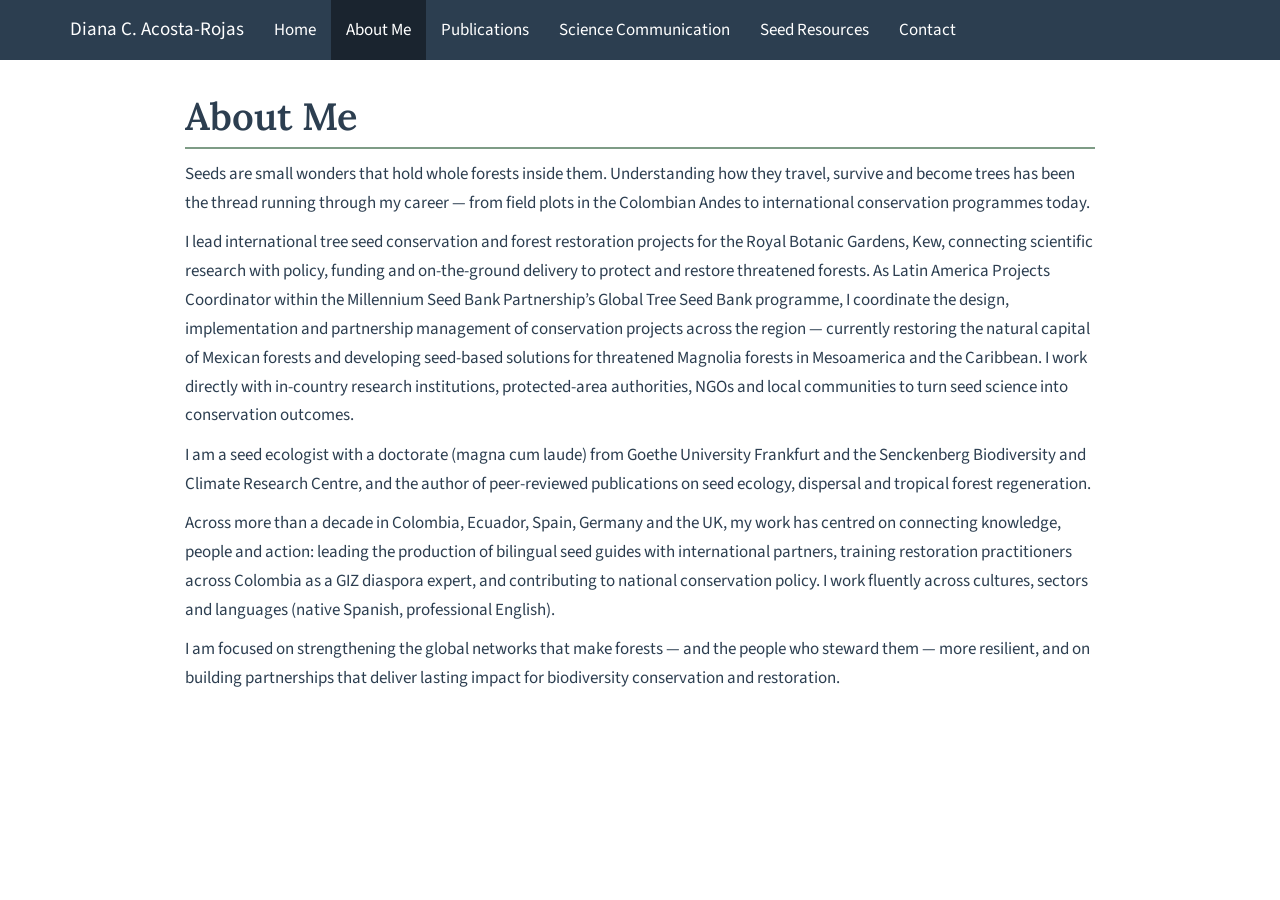
<file: about.html>
<!DOCTYPE html>

<html>

<head>

<meta charset="utf-8" />
<meta name="generator" content="pandoc" />
<meta http-equiv="X-UA-Compatible" content="IE=EDGE" />




<title>About Me</title>

<script src="site_libs/header-attrs-2.29/header-attrs.js"></script>
<script src="site_libs/jquery-3.6.0/jquery-3.6.0.min.js"></script>
<meta name="viewport" content="width=device-width, initial-scale=1" />
<link href="site_libs/bootstrap-3.3.5/css/flatly.min.css" rel="stylesheet" />
<script src="site_libs/bootstrap-3.3.5/js/bootstrap.min.js"></script>
<script src="site_libs/bootstrap-3.3.5/shim/html5shiv.min.js"></script>
<script src="site_libs/bootstrap-3.3.5/shim/respond.min.js"></script>
<style>h1 {font-size: 34px;}
       h1.title {font-size: 38px;}
       h2 {font-size: 30px;}
       h3 {font-size: 24px;}
       h4 {font-size: 18px;}
       h5 {font-size: 16px;}
       h6 {font-size: 12px;}
       code {color: inherit; background-color: rgba(0, 0, 0, 0.04);}
       pre:not([class]) { background-color: white }</style>
<script src="site_libs/navigation-1.1/tabsets.js"></script>
<link href="site_libs/highlightjs-9.12.0/default.css" rel="stylesheet" />
<script src="site_libs/highlightjs-9.12.0/highlight.js"></script>

<style type="text/css">
  code{white-space: pre-wrap;}
  span.smallcaps{font-variant: small-caps;}
  span.underline{text-decoration: underline;}
  div.column{display: inline-block; vertical-align: top; width: 50%;}
  div.hanging-indent{margin-left: 1.5em; text-indent: -1.5em;}
  ul.task-list{list-style: none;}
    </style>

<style type="text/css">code{white-space: pre;}</style>
<script type="text/javascript">
if (window.hljs) {
  hljs.configure({languages: []});
  hljs.initHighlightingOnLoad();
  if (document.readyState && document.readyState === "complete") {
    window.setTimeout(function() { hljs.initHighlighting(); }, 0);
  }
}
</script>






<link rel="stylesheet" href="styles.css" type="text/css" />



<style type = "text/css">
.main-container {
  max-width: 940px;
  margin-left: auto;
  margin-right: auto;
}
img {
  max-width:100%;
}
.tabbed-pane {
  padding-top: 12px;
}
.html-widget {
  margin-bottom: 20px;
}
button.code-folding-btn:focus {
  outline: none;
}
summary {
  display: list-item;
}
details > summary > p:only-child {
  display: inline;
}
pre code {
  padding: 0;
}
</style>


<style type="text/css">
.dropdown-submenu {
  position: relative;
}
.dropdown-submenu>.dropdown-menu {
  top: 0;
  left: 100%;
  margin-top: -6px;
  margin-left: -1px;
  border-radius: 0 6px 6px 6px;
}
.dropdown-submenu:hover>.dropdown-menu {
  display: block;
}
.dropdown-submenu>a:after {
  display: block;
  content: " ";
  float: right;
  width: 0;
  height: 0;
  border-color: transparent;
  border-style: solid;
  border-width: 5px 0 5px 5px;
  border-left-color: #cccccc;
  margin-top: 5px;
  margin-right: -10px;
}
.dropdown-submenu:hover>a:after {
  border-left-color: #adb5bd;
}
.dropdown-submenu.pull-left {
  float: none;
}
.dropdown-submenu.pull-left>.dropdown-menu {
  left: -100%;
  margin-left: 10px;
  border-radius: 6px 0 6px 6px;
}
</style>

<script type="text/javascript">
// manage active state of menu based on current page
$(document).ready(function () {
  // active menu anchor
  href = window.location.pathname
  href = href.substr(href.lastIndexOf('/') + 1)
  if (href === "")
    href = "index.html";
  var menuAnchor = $('a[href="' + href + '"]');

  // mark the anchor link active (and if it's in a dropdown, also mark that active)
  var dropdown = menuAnchor.closest('li.dropdown');
  if (window.bootstrap) { // Bootstrap 4+
    menuAnchor.addClass('active');
    dropdown.find('> .dropdown-toggle').addClass('active');
  } else { // Bootstrap 3
    menuAnchor.parent().addClass('active');
    dropdown.addClass('active');
  }

  // Navbar adjustments
  var navHeight = $(".navbar").first().height() + 15;
  var style = document.createElement('style');
  var pt = "padding-top: " + navHeight + "px; ";
  var mt = "margin-top: -" + navHeight + "px; ";
  var css = "";
  // offset scroll position for anchor links (for fixed navbar)
  for (var i = 1; i <= 6; i++) {
    css += ".section h" + i + "{ " + pt + mt + "}\n";
  }
  style.innerHTML = "body {" + pt + "padding-bottom: 40px; }\n" + css;
  document.head.appendChild(style);
});
</script>

<!-- tabsets -->

<style type="text/css">
.tabset-dropdown > .nav-tabs {
  display: inline-table;
  max-height: 500px;
  min-height: 44px;
  overflow-y: auto;
  border: 1px solid #ddd;
  border-radius: 4px;
}

.tabset-dropdown > .nav-tabs > li.active:before, .tabset-dropdown > .nav-tabs.nav-tabs-open:before {
  content: "\e259";
  font-family: 'Glyphicons Halflings';
  display: inline-block;
  padding: 10px;
  border-right: 1px solid #ddd;
}

.tabset-dropdown > .nav-tabs.nav-tabs-open > li.active:before {
  content: "\e258";
  font-family: 'Glyphicons Halflings';
  border: none;
}

.tabset-dropdown > .nav-tabs > li.active {
  display: block;
}

.tabset-dropdown > .nav-tabs > li > a,
.tabset-dropdown > .nav-tabs > li > a:focus,
.tabset-dropdown > .nav-tabs > li > a:hover {
  border: none;
  display: inline-block;
  border-radius: 4px;
  background-color: transparent;
}

.tabset-dropdown > .nav-tabs.nav-tabs-open > li {
  display: block;
  float: none;
}

.tabset-dropdown > .nav-tabs > li {
  display: none;
}
</style>

<!-- code folding -->




</head>

<body>


<div class="container-fluid main-container">




<div class="navbar navbar-default  navbar-fixed-top" role="navigation">
  <div class="container">
    <div class="navbar-header">
      <button type="button" class="navbar-toggle collapsed" data-toggle="collapse" data-bs-toggle="collapse" data-target="#navbar" data-bs-target="#navbar">
        <span class="icon-bar"></span>
        <span class="icon-bar"></span>
        <span class="icon-bar"></span>
      </button>
      <a class="navbar-brand" href="index.html">Diana C. Acosta-Rojas</a>
    </div>
    <div id="navbar" class="navbar-collapse collapse">
      <ul class="nav navbar-nav">
        <li>
  <a href="index.html">Home</a>
</li>
<li>
  <a href="about.html">About Me</a>
</li>
<li>
  <a href="publications.html">Publications</a>
</li>
<li>
  <a href="scicomm.html">Science Communication</a>
</li>
<li>
  <a href="resources.html">Seed Resources</a>
</li>
<li>
  <a href="contact.html">Contact</a>
</li>
      </ul>
      <ul class="nav navbar-nav navbar-right">
        
      </ul>
    </div><!--/.nav-collapse -->
  </div><!--/.container -->
</div><!--/.navbar -->

<div id="header">



<h1 class="title toc-ignore">About Me</h1>

</div>


<p>Seeds are small wonders that hold whole forests inside them.
Understanding how they travel, survive and become trees has been the
thread running through my career — from field plots in the Colombian
Andes to international conservation programmes today.</p>
<p>I lead international tree seed conservation and forest restoration
projects for the Royal Botanic Gardens, Kew, connecting scientific
research with policy, funding and on-the-ground delivery to protect and
restore threatened forests. As Latin America Projects Coordinator within
the Millennium Seed Bank Partnership’s Global Tree Seed Bank programme,
I coordinate the design, implementation and partnership management of
conservation projects across the region — currently restoring the
natural capital of Mexican forests and developing seed-based solutions
for threatened Magnolia forests in Mesoamerica and the Caribbean. I work
directly with in-country research institutions, protected-area
authorities, NGOs and local communities to turn seed science into
conservation outcomes.</p>
<p>I am a seed ecologist with a doctorate (magna cum laude) from Goethe
University Frankfurt and the Senckenberg Biodiversity and Climate
Research Centre, and the author of peer-reviewed publications on seed
ecology, dispersal and tropical forest regeneration.</p>
<p>Across more than a decade in Colombia, Ecuador, Spain, Germany and
the UK, my work has centred on connecting knowledge, people and action:
leading the production of bilingual seed guides with international
partners, training restoration practitioners across Colombia as a GIZ
diaspora expert, and contributing to national conservation policy. I
work fluently across cultures, sectors and languages (native Spanish,
professional English).</p>
<p>I am focused on strengthening the global networks that make forests —
and the people who steward them — more resilient, and on building
partnerships that deliver lasting impact for biodiversity conservation
and restoration.</p>




</div>

<script>

// add bootstrap table styles to pandoc tables
function bootstrapStylePandocTables() {
  $('tr.odd').parent('tbody').parent('table').addClass('table table-condensed');
}
$(document).ready(function () {
  bootstrapStylePandocTables();
});


</script>

<!-- tabsets -->

<script>
$(document).ready(function () {
  window.buildTabsets("TOC");
});

$(document).ready(function () {
  $('.tabset-dropdown > .nav-tabs > li').click(function () {
    $(this).parent().toggleClass('nav-tabs-open');
  });
});
</script>

<!-- code folding -->


<!-- dynamically load mathjax for compatibility with self-contained -->
<script>
  (function () {
    var script = document.createElement("script");
    script.type = "text/javascript";
    script.src  = "https://mathjax.rstudio.com/latest/MathJax.js?config=TeX-AMS-MML_HTMLorMML";
    document.getElementsByTagName("head")[0].appendChild(script);
  })();
</script>

</body>
</html>
</file>
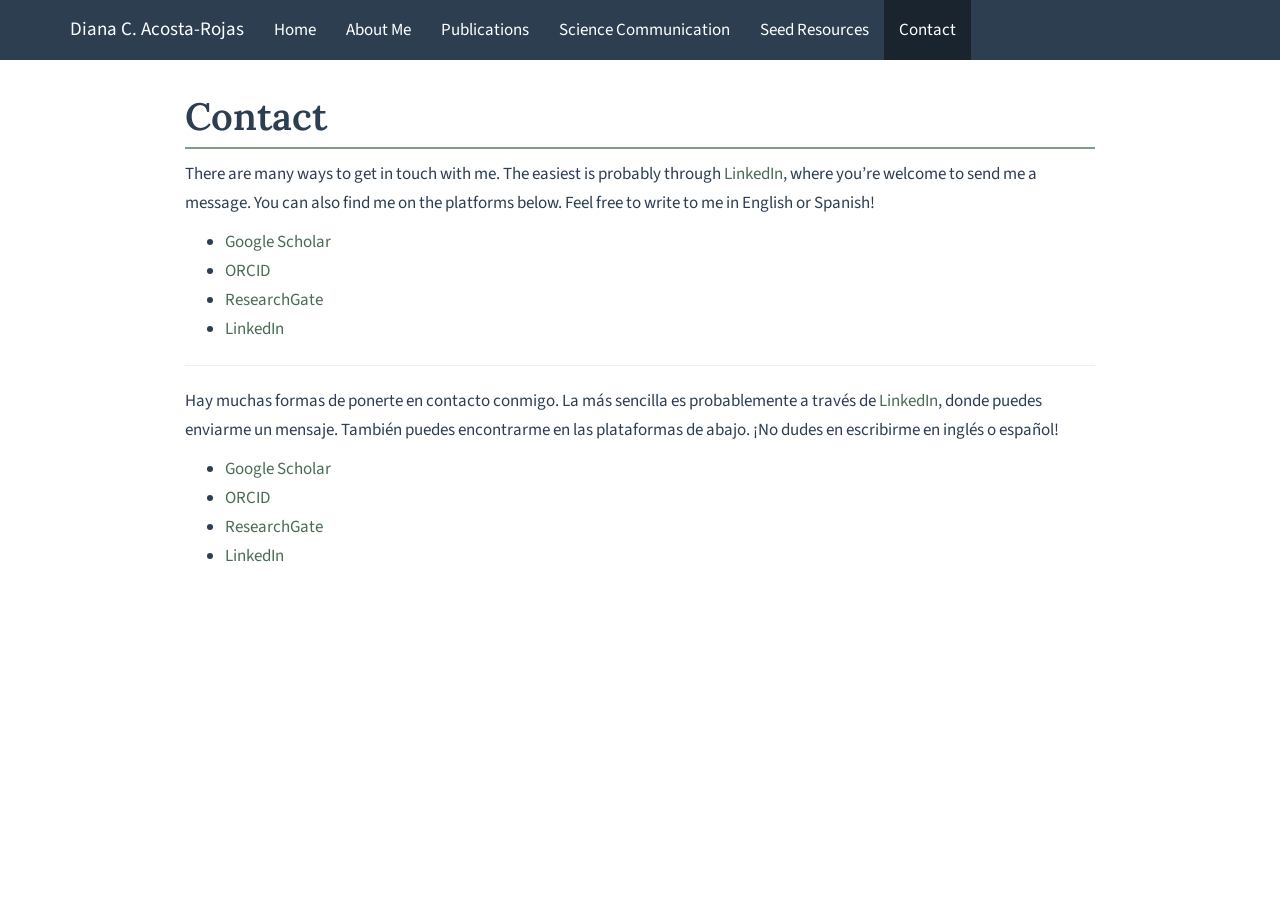
<file: contact.html>
<!DOCTYPE html>

<html>

<head>

<meta charset="utf-8" />
<meta name="generator" content="pandoc" />
<meta http-equiv="X-UA-Compatible" content="IE=EDGE" />




<title>Contact</title>

<script src="site_libs/header-attrs-2.29/header-attrs.js"></script>
<script src="site_libs/jquery-3.6.0/jquery-3.6.0.min.js"></script>
<meta name="viewport" content="width=device-width, initial-scale=1" />
<link href="site_libs/bootstrap-3.3.5/css/flatly.min.css" rel="stylesheet" />
<script src="site_libs/bootstrap-3.3.5/js/bootstrap.min.js"></script>
<script src="site_libs/bootstrap-3.3.5/shim/html5shiv.min.js"></script>
<script src="site_libs/bootstrap-3.3.5/shim/respond.min.js"></script>
<style>h1 {font-size: 34px;}
       h1.title {font-size: 38px;}
       h2 {font-size: 30px;}
       h3 {font-size: 24px;}
       h4 {font-size: 18px;}
       h5 {font-size: 16px;}
       h6 {font-size: 12px;}
       code {color: inherit; background-color: rgba(0, 0, 0, 0.04);}
       pre:not([class]) { background-color: white }</style>
<script src="site_libs/navigation-1.1/tabsets.js"></script>
<link href="site_libs/highlightjs-9.12.0/default.css" rel="stylesheet" />
<script src="site_libs/highlightjs-9.12.0/highlight.js"></script>

<style type="text/css">
  code{white-space: pre-wrap;}
  span.smallcaps{font-variant: small-caps;}
  span.underline{text-decoration: underline;}
  div.column{display: inline-block; vertical-align: top; width: 50%;}
  div.hanging-indent{margin-left: 1.5em; text-indent: -1.5em;}
  ul.task-list{list-style: none;}
    </style>

<style type="text/css">code{white-space: pre;}</style>
<script type="text/javascript">
if (window.hljs) {
  hljs.configure({languages: []});
  hljs.initHighlightingOnLoad();
  if (document.readyState && document.readyState === "complete") {
    window.setTimeout(function() { hljs.initHighlighting(); }, 0);
  }
}
</script>






<link rel="stylesheet" href="styles.css" type="text/css" />



<style type = "text/css">
.main-container {
  max-width: 940px;
  margin-left: auto;
  margin-right: auto;
}
img {
  max-width:100%;
}
.tabbed-pane {
  padding-top: 12px;
}
.html-widget {
  margin-bottom: 20px;
}
button.code-folding-btn:focus {
  outline: none;
}
summary {
  display: list-item;
}
details > summary > p:only-child {
  display: inline;
}
pre code {
  padding: 0;
}
</style>


<style type="text/css">
.dropdown-submenu {
  position: relative;
}
.dropdown-submenu>.dropdown-menu {
  top: 0;
  left: 100%;
  margin-top: -6px;
  margin-left: -1px;
  border-radius: 0 6px 6px 6px;
}
.dropdown-submenu:hover>.dropdown-menu {
  display: block;
}
.dropdown-submenu>a:after {
  display: block;
  content: " ";
  float: right;
  width: 0;
  height: 0;
  border-color: transparent;
  border-style: solid;
  border-width: 5px 0 5px 5px;
  border-left-color: #cccccc;
  margin-top: 5px;
  margin-right: -10px;
}
.dropdown-submenu:hover>a:after {
  border-left-color: #adb5bd;
}
.dropdown-submenu.pull-left {
  float: none;
}
.dropdown-submenu.pull-left>.dropdown-menu {
  left: -100%;
  margin-left: 10px;
  border-radius: 6px 0 6px 6px;
}
</style>

<script type="text/javascript">
// manage active state of menu based on current page
$(document).ready(function () {
  // active menu anchor
  href = window.location.pathname
  href = href.substr(href.lastIndexOf('/') + 1)
  if (href === "")
    href = "index.html";
  var menuAnchor = $('a[href="' + href + '"]');

  // mark the anchor link active (and if it's in a dropdown, also mark that active)
  var dropdown = menuAnchor.closest('li.dropdown');
  if (window.bootstrap) { // Bootstrap 4+
    menuAnchor.addClass('active');
    dropdown.find('> .dropdown-toggle').addClass('active');
  } else { // Bootstrap 3
    menuAnchor.parent().addClass('active');
    dropdown.addClass('active');
  }

  // Navbar adjustments
  var navHeight = $(".navbar").first().height() + 15;
  var style = document.createElement('style');
  var pt = "padding-top: " + navHeight + "px; ";
  var mt = "margin-top: -" + navHeight + "px; ";
  var css = "";
  // offset scroll position for anchor links (for fixed navbar)
  for (var i = 1; i <= 6; i++) {
    css += ".section h" + i + "{ " + pt + mt + "}\n";
  }
  style.innerHTML = "body {" + pt + "padding-bottom: 40px; }\n" + css;
  document.head.appendChild(style);
});
</script>

<!-- tabsets -->

<style type="text/css">
.tabset-dropdown > .nav-tabs {
  display: inline-table;
  max-height: 500px;
  min-height: 44px;
  overflow-y: auto;
  border: 1px solid #ddd;
  border-radius: 4px;
}

.tabset-dropdown > .nav-tabs > li.active:before, .tabset-dropdown > .nav-tabs.nav-tabs-open:before {
  content: "\e259";
  font-family: 'Glyphicons Halflings';
  display: inline-block;
  padding: 10px;
  border-right: 1px solid #ddd;
}

.tabset-dropdown > .nav-tabs.nav-tabs-open > li.active:before {
  content: "\e258";
  font-family: 'Glyphicons Halflings';
  border: none;
}

.tabset-dropdown > .nav-tabs > li.active {
  display: block;
}

.tabset-dropdown > .nav-tabs > li > a,
.tabset-dropdown > .nav-tabs > li > a:focus,
.tabset-dropdown > .nav-tabs > li > a:hover {
  border: none;
  display: inline-block;
  border-radius: 4px;
  background-color: transparent;
}

.tabset-dropdown > .nav-tabs.nav-tabs-open > li {
  display: block;
  float: none;
}

.tabset-dropdown > .nav-tabs > li {
  display: none;
}
</style>

<!-- code folding -->




</head>

<body>


<div class="container-fluid main-container">




<div class="navbar navbar-default  navbar-fixed-top" role="navigation">
  <div class="container">
    <div class="navbar-header">
      <button type="button" class="navbar-toggle collapsed" data-toggle="collapse" data-bs-toggle="collapse" data-target="#navbar" data-bs-target="#navbar">
        <span class="icon-bar"></span>
        <span class="icon-bar"></span>
        <span class="icon-bar"></span>
      </button>
      <a class="navbar-brand" href="index.html">Diana C. Acosta-Rojas</a>
    </div>
    <div id="navbar" class="navbar-collapse collapse">
      <ul class="nav navbar-nav">
        <li>
  <a href="index.html">Home</a>
</li>
<li>
  <a href="about.html">About Me</a>
</li>
<li>
  <a href="publications.html">Publications</a>
</li>
<li>
  <a href="scicomm.html">Science Communication</a>
</li>
<li>
  <a href="resources.html">Seed Resources</a>
</li>
<li>
  <a href="contact.html">Contact</a>
</li>
      </ul>
      <ul class="nav navbar-nav navbar-right">
        
      </ul>
    </div><!--/.nav-collapse -->
  </div><!--/.container -->
</div><!--/.navbar -->

<div id="header">



<h1 class="title toc-ignore">Contact</h1>

</div>


<p>There are many ways to get in touch with me. The easiest is probably
through <a
href="https://www.linkedin.com/in/diana-carolina-acosta-rojas-39b45314/">LinkedIn</a>,
where you’re welcome to send me a message. You can also find me on the
platforms below. Feel free to write to me in English or Spanish!</p>
<ul>
<li><a
href="https://scholar.google.com/citations?hl=es&amp;user=j-qAfOIAAAAJ">Google
Scholar</a></li>
<li><a href="https://orcid.org/0000-0003-4909-2922">ORCID</a></li>
<li><a
href="https://www.researchgate.net/profile/Diana-Acosta-Rojas">ResearchGate</a></li>
<li><a
href="https://www.linkedin.com/in/diana-carolina-acosta-rojas-39b45314/">LinkedIn</a></li>
</ul>
<hr />
<p>Hay muchas formas de ponerte en contacto conmigo. La más sencilla es
probablemente a través de <a
href="https://www.linkedin.com/in/diana-carolina-acosta-rojas-39b45314/">LinkedIn</a>,
donde puedes enviarme un mensaje. También puedes encontrarme en las
plataformas de abajo. ¡No dudes en escribirme en inglés o español!</p>
<ul>
<li><a
href="https://scholar.google.com/citations?hl=es&amp;user=j-qAfOIAAAAJ">Google
Scholar</a></li>
<li><a href="https://orcid.org/0000-0003-4909-2922">ORCID</a></li>
<li><a
href="https://www.researchgate.net/profile/Diana-Acosta-Rojas">ResearchGate</a></li>
<li><a
href="https://www.linkedin.com/in/diana-carolina-acosta-rojas-39b45314/">LinkedIn</a></li>
</ul>




</div>

<script>

// add bootstrap table styles to pandoc tables
function bootstrapStylePandocTables() {
  $('tr.odd').parent('tbody').parent('table').addClass('table table-condensed');
}
$(document).ready(function () {
  bootstrapStylePandocTables();
});


</script>

<!-- tabsets -->

<script>
$(document).ready(function () {
  window.buildTabsets("TOC");
});

$(document).ready(function () {
  $('.tabset-dropdown > .nav-tabs > li').click(function () {
    $(this).parent().toggleClass('nav-tabs-open');
  });
});
</script>

<!-- code folding -->


<!-- dynamically load mathjax for compatibility with self-contained -->
<script>
  (function () {
    var script = document.createElement("script");
    script.type = "text/javascript";
    script.src  = "https://mathjax.rstudio.com/latest/MathJax.js?config=TeX-AMS-MML_HTMLorMML";
    document.getElementsByTagName("head")[0].appendChild(script);
  })();
</script>

</body>
</html>
</file>
<file: site_libs/highlightjs-9.12.0/default.css>
.hljs-literal {
  color: #990073;
}

.hljs-number {
  color: #099;
}

.hljs-comment {
  color: #998;
  font-style: italic;
}

.hljs-keyword {
  color: #900;
  font-weight: bold;
}

.hljs-string {
  color: #d14;
}
</file>
<file: styles.css>
/* ============================================================
   styles.css  ·  Estilos personales de Diana C. Acosta-Rojas
   Se carga DESPUÉS del tema "flatly", por lo que estas reglas
   tienen prioridad y personalizan el aspecto de la web.
   ============================================================ */

/* 1) Tipografías (se descargan de Google Fonts) */
@import url('https://fonts.googleapis.com/css2?family=Lora:wght@500;600&family=Source+Sans+3:wght@400;600&display=swap');

/* 2) Tu paleta de verdes (se define una vez y se reutiliza) */
:root {
  --sage:      #7E9C86;  /* verde salvia: acentos, bordes, hover */
  --sage-dark: #4A6B54;  /* versión más oscura y legible: enlaces */
}

/* 3) Texto del cuerpo */
body {
  font-family: 'Source Sans 3', sans-serif;
  font-size: 17px;
  line-height: 1.7;
}

/* 4) Títulos con una tipografía con más carácter */
h1, h2, h3, h4, h5 {
  font-family: 'Lora', serif;
  font-weight: 600;
}

/* 5) Enlaces del contenido con tu verde (no toca el menú superior) */
.main-container a {
  color: var(--sage-dark);
}
.main-container a:hover,
.main-container a:focus {
  color: var(--sage);
}

/* 6) Detalle: una fina línea verde salvia bajo el título principal */
.main-container h1 {
  border-bottom: 2px solid var(--sage);
  padding-bottom: 0.25em;
}
</file>
<file: site_libs/bootstrap-3.3.5/css/flatly.min.css>
@font-face {
  font-family: 'Lato';
  font-style: normal;
  font-weight: 400;
  src: url(fonts/Lato.ttf) format('truetype');
}
@font-face {
  font-family: 'Lato';
  font-style: normal;
  font-weight: 700;
  src: url(fonts/LatoBold.ttf) format('truetype');
}
@font-face {
  font-family: 'Lato';
  font-style: italic;
  font-weight: 400;
  src: url(fonts/LatoItalic.ttf) format('truetype');
}

/*!
 * bootswatch v3.3.6
 * Homepage: http://bootswatch.com
 * Copyright 2012-2015 Thomas Park
 * Licensed under MIT
 * Based on Bootstrap
*//*!
 * Bootstrap v3.3.6 (http://getbootstrap.com)
 * Copyright 2011-2015 Twitter, Inc.
 * Licensed under MIT (https://github.com/twbs/bootstrap/blob/master/LICENSE)
 *//*! normalize.css v3.0.3 | MIT License | github.com/necolas/normalize.css */html{font-family:sans-serif;-ms-text-size-adjust:100%;-webkit-text-size-adjust:100%}body{margin:0}article,aside,details,figcaption,figure,footer,header,hgroup,main,menu,nav,section,summary{display:block}audio,canvas,progress,video{display:inline-block;vertical-align:baseline}audio:not([controls]){display:none;height:0}[hidden],template{display:none}a{background-color:transparent}a:active,a:hover{outline:0}abbr[title]{border-bottom:1px dotted}b,strong{font-weight:bold}dfn{font-style:italic}h1{font-size:2em;margin:0.67em 0}mark{background:#ff0;color:#000}small{font-size:80%}sub,sup{font-size:75%;line-height:0;position:relative;vertical-align:baseline}sup{top:-0.5em}sub{bottom:-0.25em}img{border:0}svg:not(:root){overflow:hidden}figure{margin:1em 40px}hr{-webkit-box-sizing:content-box;-moz-box-sizing:content-box;box-sizing:content-box;height:0}pre{overflow:auto}code,kbd,pre,samp{font-family:monospace, monospace;font-size:1em}button,input,optgroup,select,textarea{color:inherit;font:inherit;margin:0}button{overflow:visible}button,select{text-transform:none}button,html input[type="button"],input[type="reset"],input[type="submit"]{-webkit-appearance:button;cursor:pointer}button[disabled],html input[disabled]{cursor:default}button::-moz-focus-inner,input::-moz-focus-inner{border:0;padding:0}input{line-height:normal}input[type="checkbox"],input[type="radio"]{-webkit-box-sizing:border-box;-moz-box-sizing:border-box;box-sizing:border-box;padding:0}input[type="number"]::-webkit-inner-spin-button,input[type="number"]::-webkit-outer-spin-button{height:auto}input[type="search"]{-webkit-appearance:textfield;-webkit-box-sizing:content-box;-moz-box-sizing:content-box;box-sizing:content-box}input[type="search"]::-webkit-search-cancel-button,input[type="search"]::-webkit-search-decoration{-webkit-appearance:none}fieldset{border:1px solid #c0c0c0;margin:0 2px;padding:0.35em 0.625em 0.75em}legend{border:0;padding:0}textarea{overflow:auto}optgroup{font-weight:bold}table{border-collapse:collapse;border-spacing:0}td,th{padding:0}/*! Source: https://github.com/h5bp/html5-boilerplate/blob/master/src/css/main.css */@media print{*,*:before,*:after{background:transparent !important;color:#000 !important;-webkit-box-shadow:none !important;box-shadow:none !important;text-shadow:none !important}a,a:visited{text-decoration:underline}a[href]:after{content:" (" attr(href) ")"}abbr[title]:after{content:" (" attr(title) ")"}a[href^="#"]:after,a[href^="javascript:"]:after{content:""}pre,blockquote{border:1px solid #999;page-break-inside:avoid}thead{display:table-header-group}tr,img{page-break-inside:avoid}img{max-width:100% !important}p,h2,h3{orphans:3;widows:3}h2,h3{page-break-after:avoid}.navbar{display:none}.btn>.caret,.dropup>.btn>.caret{border-top-color:#000 !important}.label{border:1px solid #000}.table{border-collapse:collapse !important}.table td,.table th{background-color:#fff !important}.table-bordered th,.table-bordered td{border:1px solid #ddd !important}}@font-face{font-family:'Glyphicons Halflings';src:url('../fonts/glyphicons-halflings-regular.eot');src:url('../fonts/glyphicons-halflings-regular.eot?#iefix') format('embedded-opentype'),url('../fonts/glyphicons-halflings-regular.woff') format('woff'),url('../fonts/glyphicons-halflings-regular.ttf') format('truetype'),url('../fonts/glyphicons-halflings-regular.svg#glyphicons_halflingsregular') format('svg')}.glyphicon{position:relative;top:1px;display:inline-block;font-family:'Glyphicons Halflings';font-style:normal;font-weight:normal;line-height:1;-webkit-font-smoothing:antialiased;-moz-osx-font-smoothing:grayscale}.glyphicon-asterisk:before{content:"\002a"}.glyphicon-plus:before{content:"\002b"}.glyphicon-euro:before,.glyphicon-eur:before{content:"\20ac"}.glyphicon-minus:before{content:"\2212"}.glyphicon-cloud:before{content:"\2601"}.glyphicon-envelope:before{content:"\2709"}.glyphicon-pencil:before{content:"\270f"}.glyphicon-glass:before{content:"\e001"}.glyphicon-music:before{content:"\e002"}.glyphicon-search:before{content:"\e003"}.glyphicon-heart:before{content:"\e005"}.glyphicon-star:before{content:"\e006"}.glyphicon-star-empty:before{content:"\e007"}.glyphicon-user:before{content:"\e008"}.glyphicon-film:before{content:"\e009"}.glyphicon-th-large:before{content:"\e010"}.glyphicon-th:before{content:"\e011"}.glyphicon-th-list:before{content:"\e012"}.glyphicon-ok:before{content:"\e013"}.glyphicon-remove:before{content:"\e014"}.glyphicon-zoom-in:before{content:"\e015"}.glyphicon-zoom-out:before{content:"\e016"}.glyphicon-off:before{content:"\e017"}.glyphicon-signal:before{content:"\e018"}.glyphicon-cog:before{content:"\e019"}.glyphicon-trash:before{content:"\e020"}.glyphicon-home:before{content:"\e021"}.glyphicon-file:before{content:"\e022"}.glyphicon-time:before{content:"\e023"}.glyphicon-road:before{content:"\e024"}.glyphicon-download-alt:before{content:"\e025"}.glyphicon-download:before{content:"\e026"}.glyphicon-upload:before{content:"\e027"}.glyphicon-inbox:before{content:"\e028"}.glyphicon-play-circle:before{content:"\e029"}.glyphicon-repeat:before{content:"\e030"}.glyphicon-refresh:before{content:"\e031"}.glyphicon-list-alt:before{content:"\e032"}.glyphicon-lock:before{content:"\e033"}.glyphicon-flag:before{content:"\e034"}.glyphicon-headphones:before{content:"\e035"}.glyphicon-volume-off:before{content:"\e036"}.glyphicon-volume-down:before{content:"\e037"}.glyphicon-volume-up:before{content:"\e038"}.glyphicon-qrcode:before{content:"\e039"}.glyphicon-barcode:before{content:"\e040"}.glyphicon-tag:before{content:"\e041"}.glyphicon-tags:before{content:"\e042"}.glyphicon-book:before{content:"\e043"}.glyphicon-bookmark:before{content:"\e044"}.glyphicon-print:before{content:"\e045"}.glyphicon-camera:before{content:"\e046"}.glyphicon-font:before{content:"\e047"}.glyphicon-bold:before{content:"\e048"}.glyphicon-italic:before{content:"\e049"}.glyphicon-text-height:before{content:"\e050"}.glyphicon-text-width:before{content:"\e051"}.glyphicon-align-left:before{content:"\e052"}.glyphicon-align-center:before{content:"\e053"}.glyphicon-align-right:before{content:"\e054"}.glyphicon-align-justify:before{content:"\e055"}.glyphicon-list:before{content:"\e056"}.glyphicon-indent-left:before{content:"\e057"}.glyphicon-indent-right:before{content:"\e058"}.glyphicon-facetime-video:before{content:"\e059"}.glyphicon-picture:before{content:"\e060"}.glyphicon-map-marker:before{content:"\e062"}.glyphicon-adjust:before{content:"\e063"}.glyphicon-tint:before{content:"\e064"}.glyphicon-edit:before{content:"\e065"}.glyphicon-share:before{content:"\e066"}.glyphicon-check:before{content:"\e067"}.glyphicon-move:before{content:"\e068"}.glyphicon-step-backward:before{content:"\e069"}.glyphicon-fast-backward:before{content:"\e070"}.glyphicon-backward:before{content:"\e071"}.glyphicon-play:before{content:"\e072"}.glyphicon-pause:before{content:"\e073"}.glyphicon-stop:before{content:"\e074"}.glyphicon-forward:before{content:"\e075"}.glyphicon-fast-forward:before{content:"\e076"}.glyphicon-step-forward:before{content:"\e077"}.glyphicon-eject:before{content:"\e078"}.glyphicon-chevron-left:before{content:"\e079"}.glyphicon-chevron-right:before{content:"\e080"}.glyphicon-plus-sign:before{content:"\e081"}.glyphicon-minus-sign:before{content:"\e082"}.glyphicon-remove-sign:before{content:"\e083"}.glyphicon-ok-sign:before{content:"\e084"}.glyphicon-question-sign:before{content:"\e085"}.glyphicon-info-sign:before{content:"\e086"}.glyphicon-screenshot:before{content:"\e087"}.glyphicon-remove-circle:before{content:"\e088"}.glyphicon-ok-circle:before{content:"\e089"}.glyphicon-ban-circle:before{content:"\e090"}.glyphicon-arrow-left:before{content:"\e091"}.glyphicon-arrow-right:before{content:"\e092"}.glyphicon-arrow-up:before{content:"\e093"}.glyphicon-arrow-down:before{content:"\e094"}.glyphicon-share-alt:before{content:"\e095"}.glyphicon-resize-full:before{content:"\e096"}.glyphicon-resize-small:before{content:"\e097"}.glyphicon-exclamation-sign:before{content:"\e101"}.glyphicon-gift:before{content:"\e102"}.glyphicon-leaf:before{content:"\e103"}.glyphicon-fire:before{content:"\e104"}.glyphicon-eye-open:before{content:"\e105"}.glyphicon-eye-close:before{content:"\e106"}.glyphicon-warning-sign:before{content:"\e107"}.glyphicon-plane:before{content:"\e108"}.glyphicon-calendar:before{content:"\e109"}.glyphicon-random:before{content:"\e110"}.glyphicon-comment:before{content:"\e111"}.glyphicon-magnet:before{content:"\e112"}.glyphicon-chevron-up:before{content:"\e113"}.glyphicon-chevron-down:before{content:"\e114"}.glyphicon-retweet:before{content:"\e115"}.glyphicon-shopping-cart:before{content:"\e116"}.glyphicon-folder-close:before{content:"\e117"}.glyphicon-folder-open:before{content:"\e118"}.glyphicon-resize-vertical:before{content:"\e119"}.glyphicon-resize-horizontal:before{content:"\e120"}.glyphicon-hdd:before{content:"\e121"}.glyphicon-bullhorn:before{content:"\e122"}.glyphicon-bell:before{content:"\e123"}.glyphicon-certificate:before{content:"\e124"}.glyphicon-thumbs-up:before{content:"\e125"}.glyphicon-thumbs-down:before{content:"\e126"}.glyphicon-hand-right:before{content:"\e127"}.glyphicon-hand-left:before{content:"\e128"}.glyphicon-hand-up:before{content:"\e129"}.glyphicon-hand-down:before{content:"\e130"}.glyphicon-circle-arrow-right:before{content:"\e131"}.glyphicon-circle-arrow-left:before{content:"\e132"}.glyphicon-circle-arrow-up:before{content:"\e133"}.glyphicon-circle-arrow-down:before{content:"\e134"}.glyphicon-globe:before{content:"\e135"}.glyphicon-wrench:before{content:"\e136"}.glyphicon-tasks:before{content:"\e137"}.glyphicon-filter:before{content:"\e138"}.glyphicon-briefcase:before{content:"\e139"}.glyphicon-fullscreen:before{content:"\e140"}.glyphicon-dashboard:before{content:"\e141"}.glyphicon-paperclip:before{content:"\e142"}.glyphicon-heart-empty:before{content:"\e143"}.glyphicon-link:before{content:"\e144"}.glyphicon-phone:before{content:"\e145"}.glyphicon-pushpin:before{content:"\e146"}.glyphicon-usd:before{content:"\e148"}.glyphicon-gbp:before{content:"\e149"}.glyphicon-sort:before{content:"\e150"}.glyphicon-sort-by-alphabet:before{content:"\e151"}.glyphicon-sort-by-alphabet-alt:before{content:"\e152"}.glyphicon-sort-by-order:before{content:"\e153"}.glyphicon-sort-by-order-alt:before{content:"\e154"}.glyphicon-sort-by-attributes:before{content:"\e155"}.glyphicon-sort-by-attributes-alt:before{content:"\e156"}.glyphicon-unchecked:before{content:"\e157"}.glyphicon-expand:before{content:"\e158"}.glyphicon-collapse-down:before{content:"\e159"}.glyphicon-collapse-up:before{content:"\e160"}.glyphicon-log-in:before{content:"\e161"}.glyphicon-flash:before{content:"\e162"}.glyphicon-log-out:before{content:"\e163"}.glyphicon-new-window:before{content:"\e164"}.glyphicon-record:before{content:"\e165"}.glyphicon-save:before{content:"\e166"}.glyphicon-open:before{content:"\e167"}.glyphicon-saved:before{content:"\e168"}.glyphicon-import:before{content:"\e169"}.glyphicon-export:before{content:"\e170"}.glyphicon-send:before{content:"\e171"}.glyphicon-floppy-disk:before{content:"\e172"}.glyphicon-floppy-saved:before{content:"\e173"}.glyphicon-floppy-remove:before{content:"\e174"}.glyphicon-floppy-save:before{content:"\e175"}.glyphicon-floppy-open:before{content:"\e176"}.glyphicon-credit-card:before{content:"\e177"}.glyphicon-transfer:before{content:"\e178"}.glyphicon-cutlery:before{content:"\e179"}.glyphicon-header:before{content:"\e180"}.glyphicon-compressed:before{content:"\e181"}.glyphicon-earphone:before{content:"\e182"}.glyphicon-phone-alt:before{content:"\e183"}.glyphicon-tower:before{content:"\e184"}.glyphicon-stats:before{content:"\e185"}.glyphicon-sd-video:before{content:"\e186"}.glyphicon-hd-video:before{content:"\e187"}.glyphicon-subtitles:before{content:"\e188"}.glyphicon-sound-stereo:before{content:"\e189"}.glyphicon-sound-dolby:before{content:"\e190"}.glyphicon-sound-5-1:before{content:"\e191"}.glyphicon-sound-6-1:before{content:"\e192"}.glyphicon-sound-7-1:before{content:"\e193"}.glyphicon-copyright-mark:before{content:"\e194"}.glyphicon-registration-mark:before{content:"\e195"}.glyphicon-cloud-download:before{content:"\e197"}.glyphicon-cloud-upload:before{content:"\e198"}.glyphicon-tree-conifer:before{content:"\e199"}.glyphicon-tree-deciduous:before{content:"\e200"}.glyphicon-cd:before{content:"\e201"}.glyphicon-save-file:before{content:"\e202"}.glyphicon-open-file:before{content:"\e203"}.glyphicon-level-up:before{content:"\e204"}.glyphicon-copy:before{content:"\e205"}.glyphicon-paste:before{content:"\e206"}.glyphicon-alert:before{content:"\e209"}.glyphicon-equalizer:before{content:"\e210"}.glyphicon-king:before{content:"\e211"}.glyphicon-queen:before{content:"\e212"}.glyphicon-pawn:before{content:"\e213"}.glyphicon-bishop:before{content:"\e214"}.glyphicon-knight:before{content:"\e215"}.glyphicon-baby-formula:before{content:"\e216"}.glyphicon-tent:before{content:"\26fa"}.glyphicon-blackboard:before{content:"\e218"}.glyphicon-bed:before{content:"\e219"}.glyphicon-apple:before{content:"\f8ff"}.glyphicon-erase:before{content:"\e221"}.glyphicon-hourglass:before{content:"\231b"}.glyphicon-lamp:before{content:"\e223"}.glyphicon-duplicate:before{content:"\e224"}.glyphicon-piggy-bank:before{content:"\e225"}.glyphicon-scissors:before{content:"\e226"}.glyphicon-bitcoin:before{content:"\e227"}.glyphicon-btc:before{content:"\e227"}.glyphicon-xbt:before{content:"\e227"}.glyphicon-yen:before{content:"\00a5"}.glyphicon-jpy:before{content:"\00a5"}.glyphicon-ruble:before{content:"\20bd"}.glyphicon-rub:before{content:"\20bd"}.glyphicon-scale:before{content:"\e230"}.glyphicon-ice-lolly:before{content:"\e231"}.glyphicon-ice-lolly-tasted:before{content:"\e232"}.glyphicon-education:before{content:"\e233"}.glyphicon-option-horizontal:before{content:"\e234"}.glyphicon-option-vertical:before{content:"\e235"}.glyphicon-menu-hamburger:before{content:"\e236"}.glyphicon-modal-window:before{content:"\e237"}.glyphicon-oil:before{content:"\e238"}.glyphicon-grain:before{content:"\e239"}.glyphicon-sunglasses:before{content:"\e240"}.glyphicon-text-size:before{content:"\e241"}.glyphicon-text-color:before{content:"\e242"}.glyphicon-text-background:before{content:"\e243"}.glyphicon-object-align-top:before{content:"\e244"}.glyphicon-object-align-bottom:before{content:"\e245"}.glyphicon-object-align-horizontal:before{content:"\e246"}.glyphicon-object-align-left:before{content:"\e247"}.glyphicon-object-align-vertical:before{content:"\e248"}.glyphicon-object-align-right:before{content:"\e249"}.glyphicon-triangle-right:before{content:"\e250"}.glyphicon-triangle-left:before{content:"\e251"}.glyphicon-triangle-bottom:before{content:"\e252"}.glyphicon-triangle-top:before{content:"\e253"}.glyphicon-console:before{content:"\e254"}.glyphicon-superscript:before{content:"\e255"}.glyphicon-subscript:before{content:"\e256"}.glyphicon-menu-left:before{content:"\e257"}.glyphicon-menu-right:before{content:"\e258"}.glyphicon-menu-down:before{content:"\e259"}.glyphicon-menu-up:before{content:"\e260"}*{-webkit-box-sizing:border-box;-moz-box-sizing:border-box;box-sizing:border-box}*:before,*:after{-webkit-box-sizing:border-box;-moz-box-sizing:border-box;box-sizing:border-box}html{font-size:10px;-webkit-tap-highlight-color:rgba(0,0,0,0)}body{font-family:"Lato","Helvetica Neue",Helvetica,Arial,sans-serif;font-size:15px;line-height:1.42857143;color:#2c3e50;background-color:#ffffff}input,button,select,textarea{font-family:inherit;font-size:inherit;line-height:inherit}a{color:#18bc9c;text-decoration:none}a:hover,a:focus{color:#18bc9c;text-decoration:underline}a:focus{outline:thin dotted;outline:5px auto -webkit-focus-ring-color;outline-offset:-2px}figure{margin:0}img{vertical-align:middle}.img-responsive,.thumbnail>img,.thumbnail a>img,.carousel-inner>.item>img,.carousel-inner>.item>a>img{display:block;max-width:100%;height:auto}.img-rounded{border-radius:6px}.img-thumbnail{padding:4px;line-height:1.42857143;background-color:#ffffff;border:1px solid #ecf0f1;border-radius:4px;-webkit-transition:all .2s ease-in-out;-o-transition:all .2s ease-in-out;transition:all .2s ease-in-out;display:inline-block;max-width:100%;height:auto}.img-circle{border-radius:50%}hr{margin-top:21px;margin-bottom:21px;border:0;border-top:1px solid #ecf0f1}.sr-only{position:absolute;width:1px;height:1px;margin:-1px;padding:0;overflow:hidden;clip:rect(0, 0, 0, 0);border:0}.sr-only-focusable:active,.sr-only-focusable:focus{position:static;width:auto;height:auto;margin:0;overflow:visible;clip:auto}[role="button"]{cursor:pointer}h1,h2,h3,h4,h5,h6,.h1,.h2,.h3,.h4,.h5,.h6{font-family:"Lato","Helvetica Neue",Helvetica,Arial,sans-serif;font-weight:400;line-height:1.1;color:inherit}h1 small,h2 small,h3 small,h4 small,h5 small,h6 small,.h1 small,.h2 small,.h3 small,.h4 small,.h5 small,.h6 small,h1 .small,h2 .small,h3 .small,h4 .small,h5 .small,h6 .small,.h1 .small,.h2 .small,.h3 .small,.h4 .small,.h5 .small,.h6 .small{font-weight:normal;line-height:1;color:#b4bcc2}h1,.h1,h2,.h2,h3,.h3{margin-top:21px;margin-bottom:10.5px}h1 small,.h1 small,h2 small,.h2 small,h3 small,.h3 small,h1 .small,.h1 .small,h2 .small,.h2 .small,h3 .small,.h3 .small{font-size:65%}h4,.h4,h5,.h5,h6,.h6{margin-top:10.5px;margin-bottom:10.5px}h4 small,.h4 small,h5 small,.h5 small,h6 small,.h6 small,h4 .small,.h4 .small,h5 .small,.h5 .small,h6 .small,.h6 .small{font-size:75%}h1,.h1{font-size:39px}h2,.h2{font-size:32px}h3,.h3{font-size:26px}h4,.h4{font-size:19px}h5,.h5{font-size:15px}h6,.h6{font-size:13px}p{margin:0 0 10.5px}.lead{margin-bottom:21px;font-size:17px;font-weight:300;line-height:1.4}@media (min-width:768px){.lead{font-size:22.5px}}small,.small{font-size:86%}mark,.mark{background-color:#f39c12;padding:.2em}.text-left{text-align:left}.text-right{text-align:right}.text-center{text-align:center}.text-justify{text-align:justify}.text-nowrap{white-space:nowrap}.text-lowercase{text-transform:lowercase}.text-uppercase{text-transform:uppercase}.text-capitalize{text-transform:capitalize}.text-muted{color:#b4bcc2}.text-primary{color:#2c3e50}a.text-primary:hover,a.text-primary:focus{color:#1a242f}.text-success{color:#ffffff}a.text-success:hover,a.text-success:focus{color:#e6e6e6}.text-info{color:#ffffff}a.text-info:hover,a.text-info:focus{color:#e6e6e6}.text-warning{color:#ffffff}a.text-warning:hover,a.text-warning:focus{color:#e6e6e6}.text-danger{color:#ffffff}a.text-danger:hover,a.text-danger:focus{color:#e6e6e6}.bg-primary{color:#fff;background-color:#2c3e50}a.bg-primary:hover,a.bg-primary:focus{background-color:#1a242f}.bg-success{background-color:#18bc9c}a.bg-success:hover,a.bg-success:focus{background-color:#128f76}.bg-info{background-color:#3498db}a.bg-info:hover,a.bg-info:focus{background-color:#217dbb}.bg-warning{background-color:#f39c12}a.bg-warning:hover,a.bg-warning:focus{background-color:#c87f0a}.bg-danger{background-color:#e74c3c}a.bg-danger:hover,a.bg-danger:focus{background-color:#d62c1a}.page-header{padding-bottom:9.5px;margin:42px 0 21px;border-bottom:1px solid transparent}ul,ol{margin-top:0;margin-bottom:10.5px}ul ul,ol ul,ul ol,ol ol{margin-bottom:0}.list-unstyled{padding-left:0;list-style:none}.list-inline{padding-left:0;list-style:none;margin-left:-5px}.list-inline>li{display:inline-block;padding-left:5px;padding-right:5px}dl{margin-top:0;margin-bottom:21px}dt,dd{line-height:1.42857143}dt{font-weight:bold}dd{margin-left:0}@media (min-width:768px){.dl-horizontal dt{float:left;width:160px;clear:left;text-align:right;overflow:hidden;text-overflow:ellipsis;white-space:nowrap}.dl-horizontal dd{margin-left:180px}}abbr[title],abbr[data-original-title]{cursor:help;border-bottom:1px dotted #b4bcc2}.initialism{font-size:90%;text-transform:uppercase}blockquote{padding:10.5px 21px;margin:0 0 21px;font-size:18.75px;border-left:5px solid #ecf0f1}blockquote p:last-child,blockquote ul:last-child,blockquote ol:last-child{margin-bottom:0}blockquote footer,blockquote small,blockquote .small{display:block;font-size:80%;line-height:1.42857143;color:#b4bcc2}blockquote footer:before,blockquote small:before,blockquote .small:before{content:'\2014 \00A0'}.blockquote-reverse,blockquote.pull-right{padding-right:15px;padding-left:0;border-right:5px solid #ecf0f1;border-left:0;text-align:right}.blockquote-reverse footer:before,blockquote.pull-right footer:before,.blockquote-reverse small:before,blockquote.pull-right small:before,.blockquote-reverse .small:before,blockquote.pull-right .small:before{content:''}.blockquote-reverse footer:after,blockquote.pull-right footer:after,.blockquote-reverse small:after,blockquote.pull-right small:after,.blockquote-reverse .small:after,blockquote.pull-right .small:after{content:'\00A0 \2014'}address{margin-bottom:21px;font-style:normal;line-height:1.42857143}code,kbd,pre,samp{font-family:monospace}code{padding:2px 4px;font-size:90%;color:#c7254e;background-color:#f9f2f4;border-radius:4px}kbd{padding:2px 4px;font-size:90%;color:#ffffff;background-color:#333333;border-radius:3px;-webkit-box-shadow:inset 0 -1px 0 rgba(0,0,0,0.25);box-shadow:inset 0 -1px 0 rgba(0,0,0,0.25)}kbd kbd{padding:0;font-size:100%;font-weight:bold;-webkit-box-shadow:none;box-shadow:none}pre{display:block;padding:10px;margin:0 0 10.5px;font-size:14px;line-height:1.42857143;word-break:break-all;word-wrap:break-word;color:#7b8a8b;background-color:#ecf0f1;border:1px solid #cccccc;border-radius:4px}pre code{padding:0;font-size:inherit;color:inherit;white-space:pre-wrap;background-color:transparent;border-radius:0}.pre-scrollable{max-height:340px;overflow-y:scroll}.container{margin-right:auto;margin-left:auto;padding-left:15px;padding-right:15px}@media (min-width:768px){.container{width:750px}}@media (min-width:992px){.container{width:970px}}@media (min-width:1200px){.container{width:1170px}}.container-fluid{margin-right:auto;margin-left:auto;padding-left:15px;padding-right:15px}.row{margin-left:-15px;margin-right:-15px}.col-xs-1,.col-sm-1,.col-md-1,.col-lg-1,.col-xs-2,.col-sm-2,.col-md-2,.col-lg-2,.col-xs-3,.col-sm-3,.col-md-3,.col-lg-3,.col-xs-4,.col-sm-4,.col-md-4,.col-lg-4,.col-xs-5,.col-sm-5,.col-md-5,.col-lg-5,.col-xs-6,.col-sm-6,.col-md-6,.col-lg-6,.col-xs-7,.col-sm-7,.col-md-7,.col-lg-7,.col-xs-8,.col-sm-8,.col-md-8,.col-lg-8,.col-xs-9,.col-sm-9,.col-md-9,.col-lg-9,.col-xs-10,.col-sm-10,.col-md-10,.col-lg-10,.col-xs-11,.col-sm-11,.col-md-11,.col-lg-11,.col-xs-12,.col-sm-12,.col-md-12,.col-lg-12{position:relative;min-height:1px;padding-left:15px;padding-right:15px}.col-xs-1,.col-xs-2,.col-xs-3,.col-xs-4,.col-xs-5,.col-xs-6,.col-xs-7,.col-xs-8,.col-xs-9,.col-xs-10,.col-xs-11,.col-xs-12{float:left}.col-xs-12{width:100%}.col-xs-11{width:91.66666667%}.col-xs-10{width:83.33333333%}.col-xs-9{width:75%}.col-xs-8{width:66.66666667%}.col-xs-7{width:58.33333333%}.col-xs-6{width:50%}.col-xs-5{width:41.66666667%}.col-xs-4{width:33.33333333%}.col-xs-3{width:25%}.col-xs-2{width:16.66666667%}.col-xs-1{width:8.33333333%}.col-xs-pull-12{right:100%}.col-xs-pull-11{right:91.66666667%}.col-xs-pull-10{right:83.33333333%}.col-xs-pull-9{right:75%}.col-xs-pull-8{right:66.66666667%}.col-xs-pull-7{right:58.33333333%}.col-xs-pull-6{right:50%}.col-xs-pull-5{right:41.66666667%}.col-xs-pull-4{right:33.33333333%}.col-xs-pull-3{right:25%}.col-xs-pull-2{right:16.66666667%}.col-xs-pull-1{right:8.33333333%}.col-xs-pull-0{right:auto}.col-xs-push-12{left:100%}.col-xs-push-11{left:91.66666667%}.col-xs-push-10{left:83.33333333%}.col-xs-push-9{left:75%}.col-xs-push-8{left:66.66666667%}.col-xs-push-7{left:58.33333333%}.col-xs-push-6{left:50%}.col-xs-push-5{left:41.66666667%}.col-xs-push-4{left:33.33333333%}.col-xs-push-3{left:25%}.col-xs-push-2{left:16.66666667%}.col-xs-push-1{left:8.33333333%}.col-xs-push-0{left:auto}.col-xs-offset-12{margin-left:100%}.col-xs-offset-11{margin-left:91.66666667%}.col-xs-offset-10{margin-left:83.33333333%}.col-xs-offset-9{margin-left:75%}.col-xs-offset-8{margin-left:66.66666667%}.col-xs-offset-7{margin-left:58.33333333%}.col-xs-offset-6{margin-left:50%}.col-xs-offset-5{margin-left:41.66666667%}.col-xs-offset-4{margin-left:33.33333333%}.col-xs-offset-3{margin-left:25%}.col-xs-offset-2{margin-left:16.66666667%}.col-xs-offset-1{margin-left:8.33333333%}.col-xs-offset-0{margin-left:0%}@media (min-width:768px){.col-sm-1,.col-sm-2,.col-sm-3,.col-sm-4,.col-sm-5,.col-sm-6,.col-sm-7,.col-sm-8,.col-sm-9,.col-sm-10,.col-sm-11,.col-sm-12{float:left}.col-sm-12{width:100%}.col-sm-11{width:91.66666667%}.col-sm-10{width:83.33333333%}.col-sm-9{width:75%}.col-sm-8{width:66.66666667%}.col-sm-7{width:58.33333333%}.col-sm-6{width:50%}.col-sm-5{width:41.66666667%}.col-sm-4{width:33.33333333%}.col-sm-3{width:25%}.col-sm-2{width:16.66666667%}.col-sm-1{width:8.33333333%}.col-sm-pull-12{right:100%}.col-sm-pull-11{right:91.66666667%}.col-sm-pull-10{right:83.33333333%}.col-sm-pull-9{right:75%}.col-sm-pull-8{right:66.66666667%}.col-sm-pull-7{right:58.33333333%}.col-sm-pull-6{right:50%}.col-sm-pull-5{right:41.66666667%}.col-sm-pull-4{right:33.33333333%}.col-sm-pull-3{right:25%}.col-sm-pull-2{right:16.66666667%}.col-sm-pull-1{right:8.33333333%}.col-sm-pull-0{right:auto}.col-sm-push-12{left:100%}.col-sm-push-11{left:91.66666667%}.col-sm-push-10{left:83.33333333%}.col-sm-push-9{left:75%}.col-sm-push-8{left:66.66666667%}.col-sm-push-7{left:58.33333333%}.col-sm-push-6{left:50%}.col-sm-push-5{left:41.66666667%}.col-sm-push-4{left:33.33333333%}.col-sm-push-3{left:25%}.col-sm-push-2{left:16.66666667%}.col-sm-push-1{left:8.33333333%}.col-sm-push-0{left:auto}.col-sm-offset-12{margin-left:100%}.col-sm-offset-11{margin-left:91.66666667%}.col-sm-offset-10{margin-left:83.33333333%}.col-sm-offset-9{margin-left:75%}.col-sm-offset-8{margin-left:66.66666667%}.col-sm-offset-7{margin-left:58.33333333%}.col-sm-offset-6{margin-left:50%}.col-sm-offset-5{margin-left:41.66666667%}.col-sm-offset-4{margin-left:33.33333333%}.col-sm-offset-3{margin-left:25%}.col-sm-offset-2{margin-left:16.66666667%}.col-sm-offset-1{margin-left:8.33333333%}.col-sm-offset-0{margin-left:0%}}@media (min-width:992px){.col-md-1,.col-md-2,.col-md-3,.col-md-4,.col-md-5,.col-md-6,.col-md-7,.col-md-8,.col-md-9,.col-md-10,.col-md-11,.col-md-12{float:left}.col-md-12{width:100%}.col-md-11{width:91.66666667%}.col-md-10{width:83.33333333%}.col-md-9{width:75%}.col-md-8{width:66.66666667%}.col-md-7{width:58.33333333%}.col-md-6{width:50%}.col-md-5{width:41.66666667%}.col-md-4{width:33.33333333%}.col-md-3{width:25%}.col-md-2{width:16.66666667%}.col-md-1{width:8.33333333%}.col-md-pull-12{right:100%}.col-md-pull-11{right:91.66666667%}.col-md-pull-10{right:83.33333333%}.col-md-pull-9{right:75%}.col-md-pull-8{right:66.66666667%}.col-md-pull-7{right:58.33333333%}.col-md-pull-6{right:50%}.col-md-pull-5{right:41.66666667%}.col-md-pull-4{right:33.33333333%}.col-md-pull-3{right:25%}.col-md-pull-2{right:16.66666667%}.col-md-pull-1{right:8.33333333%}.col-md-pull-0{right:auto}.col-md-push-12{left:100%}.col-md-push-11{left:91.66666667%}.col-md-push-10{left:83.33333333%}.col-md-push-9{left:75%}.col-md-push-8{left:66.66666667%}.col-md-push-7{left:58.33333333%}.col-md-push-6{left:50%}.col-md-push-5{left:41.66666667%}.col-md-push-4{left:33.33333333%}.col-md-push-3{left:25%}.col-md-push-2{left:16.66666667%}.col-md-push-1{left:8.33333333%}.col-md-push-0{left:auto}.col-md-offset-12{margin-left:100%}.col-md-offset-11{margin-left:91.66666667%}.col-md-offset-10{margin-left:83.33333333%}.col-md-offset-9{margin-left:75%}.col-md-offset-8{margin-left:66.66666667%}.col-md-offset-7{margin-left:58.33333333%}.col-md-offset-6{margin-left:50%}.col-md-offset-5{margin-left:41.66666667%}.col-md-offset-4{margin-left:33.33333333%}.col-md-offset-3{margin-left:25%}.col-md-offset-2{margin-left:16.66666667%}.col-md-offset-1{margin-left:8.33333333%}.col-md-offset-0{margin-left:0%}}@media (min-width:1200px){.col-lg-1,.col-lg-2,.col-lg-3,.col-lg-4,.col-lg-5,.col-lg-6,.col-lg-7,.col-lg-8,.col-lg-9,.col-lg-10,.col-lg-11,.col-lg-12{float:left}.col-lg-12{width:100%}.col-lg-11{width:91.66666667%}.col-lg-10{width:83.33333333%}.col-lg-9{width:75%}.col-lg-8{width:66.66666667%}.col-lg-7{width:58.33333333%}.col-lg-6{width:50%}.col-lg-5{width:41.66666667%}.col-lg-4{width:33.33333333%}.col-lg-3{width:25%}.col-lg-2{width:16.66666667%}.col-lg-1{width:8.33333333%}.col-lg-pull-12{right:100%}.col-lg-pull-11{right:91.66666667%}.col-lg-pull-10{right:83.33333333%}.col-lg-pull-9{right:75%}.col-lg-pull-8{right:66.66666667%}.col-lg-pull-7{right:58.33333333%}.col-lg-pull-6{right:50%}.col-lg-pull-5{right:41.66666667%}.col-lg-pull-4{right:33.33333333%}.col-lg-pull-3{right:25%}.col-lg-pull-2{right:16.66666667%}.col-lg-pull-1{right:8.33333333%}.col-lg-pull-0{right:auto}.col-lg-push-12{left:100%}.col-lg-push-11{left:91.66666667%}.col-lg-push-10{left:83.33333333%}.col-lg-push-9{left:75%}.col-lg-push-8{left:66.66666667%}.col-lg-push-7{left:58.33333333%}.col-lg-push-6{left:50%}.col-lg-push-5{left:41.66666667%}.col-lg-push-4{left:33.33333333%}.col-lg-push-3{left:25%}.col-lg-push-2{left:16.66666667%}.col-lg-push-1{left:8.33333333%}.col-lg-push-0{left:auto}.col-lg-offset-12{margin-left:100%}.col-lg-offset-11{margin-left:91.66666667%}.col-lg-offset-10{margin-left:83.33333333%}.col-lg-offset-9{margin-left:75%}.col-lg-offset-8{margin-left:66.66666667%}.col-lg-offset-7{margin-left:58.33333333%}.col-lg-offset-6{margin-left:50%}.col-lg-offset-5{margin-left:41.66666667%}.col-lg-offset-4{margin-left:33.33333333%}.col-lg-offset-3{margin-left:25%}.col-lg-offset-2{margin-left:16.66666667%}.col-lg-offset-1{margin-left:8.33333333%}.col-lg-offset-0{margin-left:0%}}table{background-color:transparent}caption{padding-top:8px;padding-bottom:8px;color:#b4bcc2;text-align:left}th{}.table{width:100%;max-width:100%;margin-bottom:21px}.table>thead>tr>th,.table>tbody>tr>th,.table>tfoot>tr>th,.table>thead>tr>td,.table>tbody>tr>td,.table>tfoot>tr>td{padding:8px;line-height:1.42857143;vertical-align:top;border-top:1px solid #ecf0f1}.table>thead>tr>th{vertical-align:bottom;border-bottom:2px solid #ecf0f1}.table>caption+thead>tr:first-child>th,.table>colgroup+thead>tr:first-child>th,.table>thead:first-child>tr:first-child>th,.table>caption+thead>tr:first-child>td,.table>colgroup+thead>tr:first-child>td,.table>thead:first-child>tr:first-child>td{border-top:0}.table>tbody+tbody{border-top:2px solid #ecf0f1}.table .table{background-color:#ffffff}.table-condensed>thead>tr>th,.table-condensed>tbody>tr>th,.table-condensed>tfoot>tr>th,.table-condensed>thead>tr>td,.table-condensed>tbody>tr>td,.table-condensed>tfoot>tr>td{padding:5px}.table-bordered{border:1px solid #ecf0f1}.table-bordered>thead>tr>th,.table-bordered>tbody>tr>th,.table-bordered>tfoot>tr>th,.table-bordered>thead>tr>td,.table-bordered>tbody>tr>td,.table-bordered>tfoot>tr>td{border:1px solid #ecf0f1}.table-bordered>thead>tr>th,.table-bordered>thead>tr>td{border-bottom-width:2px}.table-striped>tbody>tr:nth-of-type(odd){background-color:#f9f9f9}.table-hover>tbody>tr:hover{background-color:#ecf0f1}table col[class*="col-"]{position:static;float:none;display:table-column}table td[class*="col-"],table th[class*="col-"]{position:static;float:none;display:table-cell}.table>thead>tr>td.active,.table>tbody>tr>td.active,.table>tfoot>tr>td.active,.table>thead>tr>th.active,.table>tbody>tr>th.active,.table>tfoot>tr>th.active,.table>thead>tr.active>td,.table>tbody>tr.active>td,.table>tfoot>tr.active>td,.table>thead>tr.active>th,.table>tbody>tr.active>th,.table>tfoot>tr.active>th{background-color:#ecf0f1}.table-hover>tbody>tr>td.active:hover,.table-hover>tbody>tr>th.active:hover,.table-hover>tbody>tr.active:hover>td,.table-hover>tbody>tr:hover>.active,.table-hover>tbody>tr.active:hover>th{background-color:#dde4e6}.table>thead>tr>td.success,.table>tbody>tr>td.success,.table>tfoot>tr>td.success,.table>thead>tr>th.success,.table>tbody>tr>th.success,.table>tfoot>tr>th.success,.table>thead>tr.success>td,.table>tbody>tr.success>td,.table>tfoot>tr.success>td,.table>thead>tr.success>th,.table>tbody>tr.success>th,.table>tfoot>tr.success>th{background-color:#18bc9c}.table-hover>tbody>tr>td.success:hover,.table-hover>tbody>tr>th.success:hover,.table-hover>tbody>tr.success:hover>td,.table-hover>tbody>tr:hover>.success,.table-hover>tbody>tr.success:hover>th{background-color:#15a589}.table>thead>tr>td.info,.table>tbody>tr>td.info,.table>tfoot>tr>td.info,.table>thead>tr>th.info,.table>tbody>tr>th.info,.table>tfoot>tr>th.info,.table>thead>tr.info>td,.table>tbody>tr.info>td,.table>tfoot>tr.info>td,.table>thead>tr.info>th,.table>tbody>tr.info>th,.table>tfoot>tr.info>th{background-color:#3498db}.table-hover>tbody>tr>td.info:hover,.table-hover>tbody>tr>th.info:hover,.table-hover>tbody>tr.info:hover>td,.table-hover>tbody>tr:hover>.info,.table-hover>tbody>tr.info:hover>th{background-color:#258cd1}.table>thead>tr>td.warning,.table>tbody>tr>td.warning,.table>tfoot>tr>td.warning,.table>thead>tr>th.warning,.table>tbody>tr>th.warning,.table>tfoot>tr>th.warning,.table>thead>tr.warning>td,.table>tbody>tr.warning>td,.table>tfoot>tr.warning>td,.table>thead>tr.warning>th,.table>tbody>tr.warning>th,.table>tfoot>tr.warning>th{background-color:#f39c12}.table-hover>tbody>tr>td.warning:hover,.table-hover>tbody>tr>th.warning:hover,.table-hover>tbody>tr.warning:hover>td,.table-hover>tbody>tr:hover>.warning,.table-hover>tbody>tr.warning:hover>th{background-color:#e08e0b}.table>thead>tr>td.danger,.table>tbody>tr>td.danger,.table>tfoot>tr>td.danger,.table>thead>tr>th.danger,.table>tbody>tr>th.danger,.table>tfoot>tr>th.danger,.table>thead>tr.danger>td,.table>tbody>tr.danger>td,.table>tfoot>tr.danger>td,.table>thead>tr.danger>th,.table>tbody>tr.danger>th,.table>tfoot>tr.danger>th{background-color:#e74c3c}.table-hover>tbody>tr>td.danger:hover,.table-hover>tbody>tr>th.danger:hover,.table-hover>tbody>tr.danger:hover>td,.table-hover>tbody>tr:hover>.danger,.table-hover>tbody>tr.danger:hover>th{background-color:#e43725}.table-responsive{overflow-x:auto;min-height:0.01%}@media screen and (max-width:767px){.table-responsive{width:100%;margin-bottom:15.75px;overflow-y:hidden;-ms-overflow-style:-ms-autohiding-scrollbar;border:1px solid #ecf0f1}.table-responsive>.table{margin-bottom:0}.table-responsive>.table>thead>tr>th,.table-responsive>.table>tbody>tr>th,.table-responsive>.table>tfoot>tr>th,.table-responsive>.table>thead>tr>td,.table-responsive>.table>tbody>tr>td,.table-responsive>.table>tfoot>tr>td{white-space:nowrap}.table-responsive>.table-bordered{border:0}.table-responsive>.table-bordered>thead>tr>th:first-child,.table-responsive>.table-bordered>tbody>tr>th:first-child,.table-responsive>.table-bordered>tfoot>tr>th:first-child,.table-responsive>.table-bordered>thead>tr>td:first-child,.table-responsive>.table-bordered>tbody>tr>td:first-child,.table-responsive>.table-bordered>tfoot>tr>td:first-child{border-left:0}.table-responsive>.table-bordered>thead>tr>th:last-child,.table-responsive>.table-bordered>tbody>tr>th:last-child,.table-responsive>.table-bordered>tfoot>tr>th:last-child,.table-responsive>.table-bordered>thead>tr>td:last-child,.table-responsive>.table-bordered>tbody>tr>td:last-child,.table-responsive>.table-bordered>tfoot>tr>td:last-child{border-right:0}.table-responsive>.table-bordered>tbody>tr:last-child>th,.table-responsive>.table-bordered>tfoot>tr:last-child>th,.table-responsive>.table-bordered>tbody>tr:last-child>td,.table-responsive>.table-bordered>tfoot>tr:last-child>td{border-bottom:0}}fieldset{padding:0;margin:0;border:0;min-width:0}legend{display:block;width:100%;padding:0;margin-bottom:21px;font-size:22.5px;line-height:inherit;color:#2c3e50;border:0;border-bottom:1px solid transparent}label{display:inline-block;max-width:100%;margin-bottom:5px;font-weight:bold}input[type="search"]{-webkit-box-sizing:border-box;-moz-box-sizing:border-box;box-sizing:border-box}input[type="radio"],input[type="checkbox"]{margin:4px 0 0;margin-top:1px \9;line-height:normal}input[type="file"]{display:block}input[type="range"]{display:block;width:100%}select[multiple],select[size]{height:auto}input[type="file"]:focus,input[type="radio"]:focus,input[type="checkbox"]:focus{outline:thin dotted;outline:5px auto -webkit-focus-ring-color;outline-offset:-2px}output{display:block;padding-top:11px;font-size:15px;line-height:1.42857143;color:#2c3e50}.form-control{display:block;width:100%;height:45px;padding:10px 15px;font-size:15px;line-height:1.42857143;color:#2c3e50;background-color:#ffffff;background-image:none;border:1px solid #dce4ec;border-radius:4px;-webkit-box-shadow:inset 0 1px 1px rgba(0,0,0,0.075);box-shadow:inset 0 1px 1px rgba(0,0,0,0.075);-webkit-transition:border-color ease-in-out .15s,-webkit-box-shadow ease-in-out .15s;-o-transition:border-color ease-in-out .15s,box-shadow ease-in-out .15s;transition:border-color ease-in-out .15s,box-shadow ease-in-out .15s}.form-control:focus{border-color:#2c3e50;outline:0;-webkit-box-shadow:inset 0 1px 1px rgba(0,0,0,0.075),0 0 8px rgba(44,62,80,0.6);box-shadow:inset 0 1px 1px rgba(0,0,0,0.075),0 0 8px rgba(44,62,80,0.6)}.form-control::-moz-placeholder{color:#acb6c0;opacity:1}.form-control:-ms-input-placeholder{color:#acb6c0}.form-control::-webkit-input-placeholder{color:#acb6c0}.form-control::-ms-expand{border:0;background-color:transparent}.form-control[disabled],.form-control[readonly],fieldset[disabled] .form-control{background-color:#ecf0f1;opacity:1}.form-control[disabled],fieldset[disabled] .form-control{cursor:not-allowed}textarea.form-control{height:auto}input[type="search"]{-webkit-appearance:none}@media screen and (-webkit-min-device-pixel-ratio:0){input[type="date"].form-control,input[type="time"].form-control,input[type="datetime-local"].form-control,input[type="month"].form-control{line-height:45px}input[type="date"].input-sm,input[type="time"].input-sm,input[type="datetime-local"].input-sm,input[type="month"].input-sm,.input-group-sm input[type="date"],.input-group-sm input[type="time"],.input-group-sm input[type="datetime-local"],.input-group-sm input[type="month"]{line-height:35px}input[type="date"].input-lg,input[type="time"].input-lg,input[type="datetime-local"].input-lg,input[type="month"].input-lg,.input-group-lg input[type="date"],.input-group-lg input[type="time"],.input-group-lg input[type="datetime-local"],.input-group-lg input[type="month"]{line-height:66px}}.form-group{margin-bottom:15px}.radio,.checkbox{position:relative;display:block;margin-top:10px;margin-bottom:10px}.radio label,.checkbox label{min-height:21px;padding-left:20px;margin-bottom:0;font-weight:normal;cursor:pointer}.radio input[type="radio"],.radio-inline input[type="radio"],.checkbox input[type="checkbox"],.checkbox-inline input[type="checkbox"]{position:absolute;margin-left:-20px;margin-top:4px \9}.radio+.radio,.checkbox+.checkbox{margin-top:-5px}.radio-inline,.checkbox-inline{position:relative;display:inline-block;padding-left:20px;margin-bottom:0;vertical-align:middle;font-weight:normal;cursor:pointer}.radio-inline+.radio-inline,.checkbox-inline+.checkbox-inline{margin-top:0;margin-left:10px}input[type="radio"][disabled],input[type="checkbox"][disabled],input[type="radio"].disabled,input[type="checkbox"].disabled,fieldset[disabled] input[type="radio"],fieldset[disabled] input[type="checkbox"]{cursor:not-allowed}.radio-inline.disabled,.checkbox-inline.disabled,fieldset[disabled] .radio-inline,fieldset[disabled] .checkbox-inline{cursor:not-allowed}.radio.disabled label,.checkbox.disabled label,fieldset[disabled] .radio label,fieldset[disabled] .checkbox label{cursor:not-allowed}.form-control-static{padding-top:11px;padding-bottom:11px;margin-bottom:0;min-height:36px}.form-control-static.input-lg,.form-control-static.input-sm{padding-left:0;padding-right:0}.input-sm{height:35px;padding:6px 9px;font-size:13px;line-height:1.5;border-radius:3px}select.input-sm{height:35px;line-height:35px}textarea.input-sm,select[multiple].input-sm{height:auto}.form-group-sm .form-control{height:35px;padding:6px 9px;font-size:13px;line-height:1.5;border-radius:3px}.form-group-sm select.form-control{height:35px;line-height:35px}.form-group-sm textarea.form-control,.form-group-sm select[multiple].form-control{height:auto}.form-group-sm .form-control-static{height:35px;min-height:34px;padding:7px 9px;font-size:13px;line-height:1.5}.input-lg{height:66px;padding:18px 27px;font-size:19px;line-height:1.3333333;border-radius:6px}select.input-lg{height:66px;line-height:66px}textarea.input-lg,select[multiple].input-lg{height:auto}.form-group-lg .form-control{height:66px;padding:18px 27px;font-size:19px;line-height:1.3333333;border-radius:6px}.form-group-lg select.form-control{height:66px;line-height:66px}.form-group-lg textarea.form-control,.form-group-lg select[multiple].form-control{height:auto}.form-group-lg .form-control-static{height:66px;min-height:40px;padding:19px 27px;font-size:19px;line-height:1.3333333}.has-feedback{position:relative}.has-feedback .form-control{padding-right:56.25px}.form-control-feedback{position:absolute;top:0;right:0;z-index:2;display:block;width:45px;height:45px;line-height:45px;text-align:center;pointer-events:none}.input-lg+.form-control-feedback,.input-group-lg+.form-control-feedback,.form-group-lg .form-control+.form-control-feedback{width:66px;height:66px;line-height:66px}.input-sm+.form-control-feedback,.input-group-sm+.form-control-feedback,.form-group-sm .form-control+.form-control-feedback{width:35px;height:35px;line-height:35px}.has-success .help-block,.has-success .control-label,.has-success .radio,.has-success .checkbox,.has-success .radio-inline,.has-success .checkbox-inline,.has-success.radio label,.has-success.checkbox label,.has-success.radio-inline label,.has-success.checkbox-inline label{color:#ffffff}.has-success .form-control{border-color:#ffffff;-webkit-box-shadow:inset 0 1px 1px rgba(0,0,0,0.075);box-shadow:inset 0 1px 1px rgba(0,0,0,0.075)}.has-success .form-control:focus{border-color:#e6e6e6;-webkit-box-shadow:inset 0 1px 1px rgba(0,0,0,0.075),0 0 6px #fff;box-shadow:inset 0 1px 1px rgba(0,0,0,0.075),0 0 6px #fff}.has-success .input-group-addon{color:#ffffff;border-color:#ffffff;background-color:#18bc9c}.has-success .form-control-feedback{color:#ffffff}.has-warning .help-block,.has-warning .control-label,.has-warning .radio,.has-warning .checkbox,.has-warning .radio-inline,.has-warning .checkbox-inline,.has-warning.radio label,.has-warning.checkbox label,.has-warning.radio-inline label,.has-warning.checkbox-inline label{color:#ffffff}.has-warning .form-control{border-color:#ffffff;-webkit-box-shadow:inset 0 1px 1px rgba(0,0,0,0.075);box-shadow:inset 0 1px 1px rgba(0,0,0,0.075)}.has-warning .form-control:focus{border-color:#e6e6e6;-webkit-box-shadow:inset 0 1px 1px rgba(0,0,0,0.075),0 0 6px #fff;box-shadow:inset 0 1px 1px rgba(0,0,0,0.075),0 0 6px #fff}.has-warning .input-group-addon{color:#ffffff;border-color:#ffffff;background-color:#f39c12}.has-warning .form-control-feedback{color:#ffffff}.has-error .help-block,.has-error .control-label,.has-error .radio,.has-error .checkbox,.has-error .radio-inline,.has-error .checkbox-inline,.has-error.radio label,.has-error.checkbox label,.has-error.radio-inline label,.has-error.checkbox-inline label{color:#ffffff}.has-error .form-control{border-color:#ffffff;-webkit-box-shadow:inset 0 1px 1px rgba(0,0,0,0.075);box-shadow:inset 0 1px 1px rgba(0,0,0,0.075)}.has-error .form-control:focus{border-color:#e6e6e6;-webkit-box-shadow:inset 0 1px 1px rgba(0,0,0,0.075),0 0 6px #fff;box-shadow:inset 0 1px 1px rgba(0,0,0,0.075),0 0 6px #fff}.has-error .input-group-addon{color:#ffffff;border-color:#ffffff;background-color:#e74c3c}.has-error .form-control-feedback{color:#ffffff}.has-feedback label~.form-control-feedback{top:26px}.has-feedback label.sr-only~.form-control-feedback{top:0}.help-block{display:block;margin-top:5px;margin-bottom:10px;color:#597ea2}@media (min-width:768px){.form-inline .form-group{display:inline-block;margin-bottom:0;vertical-align:middle}.form-inline .form-control{display:inline-block;width:auto;vertical-align:middle}.form-inline .form-control-static{display:inline-block}.form-inline .input-group{display:inline-table;vertical-align:middle}.form-inline .input-group .input-group-addon,.form-inline .input-group .input-group-btn,.form-inline .input-group .form-control{width:auto}.form-inline .input-group>.form-control{width:100%}.form-inline .control-label{margin-bottom:0;vertical-align:middle}.form-inline .radio,.form-inline .checkbox{display:inline-block;margin-top:0;margin-bottom:0;vertical-align:middle}.form-inline .radio label,.form-inline .checkbox label{padding-left:0}.form-inline .radio input[type="radio"],.form-inline .checkbox input[type="checkbox"]{position:relative;margin-left:0}.form-inline .has-feedback .form-control-feedback{top:0}}.form-horizontal .radio,.form-horizontal .checkbox,.form-horizontal .radio-inline,.form-horizontal .checkbox-inline{margin-top:0;margin-bottom:0;padding-top:11px}.form-horizontal .radio,.form-horizontal .checkbox{min-height:32px}.form-horizontal .form-group{margin-left:-15px;margin-right:-15px}@media (min-width:768px){.form-horizontal .control-label{text-align:right;margin-bottom:0;padding-top:11px}}.form-horizontal .has-feedback .form-control-feedback{right:15px}@media (min-width:768px){.form-horizontal .form-group-lg .control-label{padding-top:19px;font-size:19px}}@media (min-width:768px){.form-horizontal .form-group-sm .control-label{padding-top:7px;font-size:13px}}.btn{display:inline-block;margin-bottom:0;font-weight:normal;text-align:center;vertical-align:middle;-ms-touch-action:manipulation;touch-action:manipulation;cursor:pointer;background-image:none;border:1px solid transparent;white-space:nowrap;padding:10px 15px;font-size:15px;line-height:1.42857143;border-radius:4px;-webkit-user-select:none;-moz-user-select:none;-ms-user-select:none;user-select:none}.btn:focus,.btn:active:focus,.btn.active:focus,.btn.focus,.btn:active.focus,.btn.active.focus{outline:thin dotted;outline:5px auto -webkit-focus-ring-color;outline-offset:-2px}.btn:hover,.btn:focus,.btn.focus{color:#ffffff;text-decoration:none}.btn:active,.btn.active{outline:0;background-image:none;-webkit-box-shadow:inset 0 3px 5px rgba(0,0,0,0.125);box-shadow:inset 0 3px 5px rgba(0,0,0,0.125)}.btn.disabled,.btn[disabled],fieldset[disabled] .btn{cursor:not-allowed;opacity:0.65;filter:alpha(opacity=65);-webkit-box-shadow:none;box-shadow:none}a.btn.disabled,fieldset[disabled] a.btn{pointer-events:none}.btn-default{color:#ffffff;background-color:#95a5a6;border-color:#95a5a6}.btn-default:focus,.btn-default.focus{color:#ffffff;background-color:#798d8f;border-color:#566566}.btn-default:hover{color:#ffffff;background-color:#798d8f;border-color:#74898a}.btn-default:active,.btn-default.active,.open>.dropdown-toggle.btn-default{color:#ffffff;background-color:#798d8f;border-color:#74898a}.btn-default:active:hover,.btn-default.active:hover,.open>.dropdown-toggle.btn-default:hover,.btn-default:active:focus,.btn-default.active:focus,.open>.dropdown-toggle.btn-default:focus,.btn-default:active.focus,.btn-default.active.focus,.open>.dropdown-toggle.btn-default.focus{color:#ffffff;background-color:#687b7c;border-color:#566566}.btn-default:active,.btn-default.active,.open>.dropdown-toggle.btn-default{background-image:none}.btn-default.disabled:hover,.btn-default[disabled]:hover,fieldset[disabled] .btn-default:hover,.btn-default.disabled:focus,.btn-default[disabled]:focus,fieldset[disabled] .btn-default:focus,.btn-default.disabled.focus,.btn-default[disabled].focus,fieldset[disabled] .btn-default.focus{background-color:#95a5a6;border-color:#95a5a6}.btn-default .badge{color:#95a5a6;background-color:#ffffff}.btn-primary{color:#ffffff;background-color:#2c3e50;border-color:#2c3e50}.btn-primary:focus,.btn-primary.focus{color:#ffffff;background-color:#1a242f;border-color:#000000}.btn-primary:hover{color:#ffffff;background-color:#1a242f;border-color:#161f29}.btn-primary:active,.btn-primary.active,.open>.dropdown-toggle.btn-primary{color:#ffffff;background-color:#1a242f;border-color:#161f29}.btn-primary:active:hover,.btn-primary.active:hover,.open>.dropdown-toggle.btn-primary:hover,.btn-primary:active:focus,.btn-primary.active:focus,.open>.dropdown-toggle.btn-primary:focus,.btn-primary:active.focus,.btn-primary.active.focus,.open>.dropdown-toggle.btn-primary.focus{color:#ffffff;background-color:#0d1318;border-color:#000000}.btn-primary:active,.btn-primary.active,.open>.dropdown-toggle.btn-primary{background-image:none}.btn-primary.disabled:hover,.btn-primary[disabled]:hover,fieldset[disabled] .btn-primary:hover,.btn-primary.disabled:focus,.btn-primary[disabled]:focus,fieldset[disabled] .btn-primary:focus,.btn-primary.disabled.focus,.btn-primary[disabled].focus,fieldset[disabled] .btn-primary.focus{background-color:#2c3e50;border-color:#2c3e50}.btn-primary .badge{color:#2c3e50;background-color:#ffffff}.btn-success{color:#ffffff;background-color:#18bc9c;border-color:#18bc9c}.btn-success:focus,.btn-success.focus{color:#ffffff;background-color:#128f76;border-color:#0a4b3e}.btn-success:hover{color:#ffffff;background-color:#128f76;border-color:#11866f}.btn-success:active,.btn-success.active,.open>.dropdown-toggle.btn-success{color:#ffffff;background-color:#128f76;border-color:#11866f}.btn-success:active:hover,.btn-success.active:hover,.open>.dropdown-toggle.btn-success:hover,.btn-success:active:focus,.btn-success.active:focus,.open>.dropdown-toggle.btn-success:focus,.btn-success:active.focus,.btn-success.active.focus,.open>.dropdown-toggle.btn-success.focus{color:#ffffff;background-color:#0e6f5c;border-color:#0a4b3e}.btn-success:active,.btn-success.active,.open>.dropdown-toggle.btn-success{background-image:none}.btn-success.disabled:hover,.btn-success[disabled]:hover,fieldset[disabled] .btn-success:hover,.btn-success.disabled:focus,.btn-success[disabled]:focus,fieldset[disabled] .btn-success:focus,.btn-success.disabled.focus,.btn-success[disabled].focus,fieldset[disabled] .btn-success.focus{background-color:#18bc9c;border-color:#18bc9c}.btn-success .badge{color:#18bc9c;background-color:#ffffff}.btn-info{color:#ffffff;background-color:#3498db;border-color:#3498db}.btn-info:focus,.btn-info.focus{color:#ffffff;background-color:#217dbb;border-color:#16527a}.btn-info:hover{color:#ffffff;background-color:#217dbb;border-color:#2077b2}.btn-info:active,.btn-info.active,.open>.dropdown-toggle.btn-info{color:#ffffff;background-color:#217dbb;border-color:#2077b2}.btn-info:active:hover,.btn-info.active:hover,.open>.dropdown-toggle.btn-info:hover,.btn-info:active:focus,.btn-info.active:focus,.open>.dropdown-toggle.btn-info:focus,.btn-info:active.focus,.btn-info.active.focus,.open>.dropdown-toggle.btn-info.focus{color:#ffffff;background-color:#1c699d;border-color:#16527a}.btn-info:active,.btn-info.active,.open>.dropdown-toggle.btn-info{background-image:none}.btn-info.disabled:hover,.btn-info[disabled]:hover,fieldset[disabled] .btn-info:hover,.btn-info.disabled:focus,.btn-info[disabled]:focus,fieldset[disabled] .btn-info:focus,.btn-info.disabled.focus,.btn-info[disabled].focus,fieldset[disabled] .btn-info.focus{background-color:#3498db;border-color:#3498db}.btn-info .badge{color:#3498db;background-color:#ffffff}.btn-warning{color:#ffffff;background-color:#f39c12;border-color:#f39c12}.btn-warning:focus,.btn-warning.focus{color:#ffffff;background-color:#c87f0a;border-color:#7f5006}.btn-warning:hover{color:#ffffff;background-color:#c87f0a;border-color:#be780a}.btn-warning:active,.btn-warning.active,.open>.dropdown-toggle.btn-warning{color:#ffffff;background-color:#c87f0a;border-color:#be780a}.btn-warning:active:hover,.btn-warning.active:hover,.open>.dropdown-toggle.btn-warning:hover,.btn-warning:active:focus,.btn-warning.active:focus,.open>.dropdown-toggle.btn-warning:focus,.btn-warning:active.focus,.btn-warning.active.focus,.open>.dropdown-toggle.btn-warning.focus{color:#ffffff;background-color:#a66908;border-color:#7f5006}.btn-warning:active,.btn-warning.active,.open>.dropdown-toggle.btn-warning{background-image:none}.btn-warning.disabled:hover,.btn-warning[disabled]:hover,fieldset[disabled] .btn-warning:hover,.btn-warning.disabled:focus,.btn-warning[disabled]:focus,fieldset[disabled] .btn-warning:focus,.btn-warning.disabled.focus,.btn-warning[disabled].focus,fieldset[disabled] .btn-warning.focus{background-color:#f39c12;border-color:#f39c12}.btn-warning .badge{color:#f39c12;background-color:#ffffff}.btn-danger{color:#ffffff;background-color:#e74c3c;border-color:#e74c3c}.btn-danger:focus,.btn-danger.focus{color:#ffffff;background-color:#d62c1a;border-color:#921e12}.btn-danger:hover{color:#ffffff;background-color:#d62c1a;border-color:#cd2a19}.btn-danger:active,.btn-danger.active,.open>.dropdown-toggle.btn-danger{color:#ffffff;background-color:#d62c1a;border-color:#cd2a19}.btn-danger:active:hover,.btn-danger.active:hover,.open>.dropdown-toggle.btn-danger:hover,.btn-danger:active:focus,.btn-danger.active:focus,.open>.dropdown-toggle.btn-danger:focus,.btn-danger:active.focus,.btn-danger.active.focus,.open>.dropdown-toggle.btn-danger.focus{color:#ffffff;background-color:#b62516;border-color:#921e12}.btn-danger:active,.btn-danger.active,.open>.dropdown-toggle.btn-danger{background-image:none}.btn-danger.disabled:hover,.btn-danger[disabled]:hover,fieldset[disabled] .btn-danger:hover,.btn-danger.disabled:focus,.btn-danger[disabled]:focus,fieldset[disabled] .btn-danger:focus,.btn-danger.disabled.focus,.btn-danger[disabled].focus,fieldset[disabled] .btn-danger.focus{background-color:#e74c3c;border-color:#e74c3c}.btn-danger .badge{color:#e74c3c;background-color:#ffffff}.btn-link{color:#18bc9c;font-weight:normal;border-radius:0}.btn-link,.btn-link:active,.btn-link.active,.btn-link[disabled],fieldset[disabled] .btn-link{background-color:transparent;-webkit-box-shadow:none;box-shadow:none}.btn-link,.btn-link:hover,.btn-link:focus,.btn-link:active{border-color:transparent}.btn-link:hover,.btn-link:focus{color:#18bc9c;text-decoration:underline;background-color:transparent}.btn-link[disabled]:hover,fieldset[disabled] .btn-link:hover,.btn-link[disabled]:focus,fieldset[disabled] .btn-link:focus{color:#b4bcc2;text-decoration:none}.btn-lg,.btn-group-lg>.btn{padding:18px 27px;font-size:19px;line-height:1.3333333;border-radius:6px}.btn-sm,.btn-group-sm>.btn{padding:6px 9px;font-size:13px;line-height:1.5;border-radius:3px}.btn-xs,.btn-group-xs>.btn{padding:1px 5px;font-size:13px;line-height:1.5;border-radius:3px}.btn-block{display:block;width:100%}.btn-block+.btn-block{margin-top:5px}input[type="submit"].btn-block,input[type="reset"].btn-block,input[type="button"].btn-block{width:100%}.fade{opacity:0;-webkit-transition:opacity 0.15s linear;-o-transition:opacity 0.15s linear;transition:opacity 0.15s linear}.fade.in{opacity:1}.collapse{display:none}.collapse.in{display:block}tr.collapse.in{display:table-row}tbody.collapse.in{display:table-row-group}.collapsing{position:relative;height:0;overflow:hidden;-webkit-transition-property:height, visibility;-o-transition-property:height, visibility;transition-property:height, visibility;-webkit-transition-duration:0.35s;-o-transition-duration:0.35s;transition-duration:0.35s;-webkit-transition-timing-function:ease;-o-transition-timing-function:ease;transition-timing-function:ease}.caret{display:inline-block;width:0;height:0;margin-left:2px;vertical-align:middle;border-top:4px dashed;border-top:4px solid \9;border-right:4px solid transparent;border-left:4px solid transparent}.dropup,.dropdown{position:relative}.dropdown-toggle:focus{outline:0}.dropdown-menu{position:absolute;top:100%;left:0;z-index:1000;display:none;float:left;min-width:160px;padding:5px 0;margin:2px 0 0;list-style:none;font-size:15px;text-align:left;background-color:#ffffff;border:1px solid #cccccc;border:1px solid rgba(0,0,0,0.15);border-radius:4px;-webkit-box-shadow:0 6px 12px rgba(0,0,0,0.175);box-shadow:0 6px 12px rgba(0,0,0,0.175);-webkit-background-clip:padding-box;background-clip:padding-box}.dropdown-menu.pull-right{right:0;left:auto}.dropdown-menu .divider{height:1px;margin:9.5px 0;overflow:hidden;background-color:#e5e5e5}.dropdown-menu>li>a{display:block;padding:3px 20px;clear:both;font-weight:normal;line-height:1.42857143;color:#7b8a8b;white-space:nowrap}.dropdown-menu>li>a:hover,.dropdown-menu>li>a:focus{text-decoration:none;color:#ffffff;background-color:#2c3e50}.dropdown-menu>.active>a,.dropdown-menu>.active>a:hover,.dropdown-menu>.active>a:focus{color:#ffffff;text-decoration:none;outline:0;background-color:#2c3e50}.dropdown-menu>.disabled>a,.dropdown-menu>.disabled>a:hover,.dropdown-menu>.disabled>a:focus{color:#b4bcc2}.dropdown-menu>.disabled>a:hover,.dropdown-menu>.disabled>a:focus{text-decoration:none;background-color:transparent;background-image:none;filter:progid:DXImageTransform.Microsoft.gradient(enabled=false);cursor:not-allowed}.open>.dropdown-menu{display:block}.open>a{outline:0}.dropdown-menu-right{left:auto;right:0}.dropdown-menu-left{left:0;right:auto}.dropdown-header{display:block;padding:3px 20px;font-size:13px;line-height:1.42857143;color:#b4bcc2;white-space:nowrap}.dropdown-backdrop{position:fixed;left:0;right:0;bottom:0;top:0;z-index:990}.pull-right>.dropdown-menu{right:0;left:auto}.dropup .caret,.navbar-fixed-bottom .dropdown .caret{border-top:0;border-bottom:4px dashed;border-bottom:4px solid \9;content:""}.dropup .dropdown-menu,.navbar-fixed-bottom .dropdown .dropdown-menu{top:auto;bottom:100%;margin-bottom:2px}@media (min-width:768px){.navbar-right .dropdown-menu{left:auto;right:0}.navbar-right .dropdown-menu-left{left:0;right:auto}}.btn-group,.btn-group-vertical{position:relative;display:inline-block;vertical-align:middle}.btn-group>.btn,.btn-group-vertical>.btn{position:relative;float:left}.btn-group>.btn:hover,.btn-group-vertical>.btn:hover,.btn-group>.btn:focus,.btn-group-vertical>.btn:focus,.btn-group>.btn:active,.btn-group-vertical>.btn:active,.btn-group>.btn.active,.btn-group-vertical>.btn.active{z-index:2}.btn-group .btn+.btn,.btn-group .btn+.btn-group,.btn-group .btn-group+.btn,.btn-group .btn-group+.btn-group{margin-left:-1px}.btn-toolbar{margin-left:-5px}.btn-toolbar .btn,.btn-toolbar .btn-group,.btn-toolbar .input-group{float:left}.btn-toolbar>.btn,.btn-toolbar>.btn-group,.btn-toolbar>.input-group{margin-left:5px}.btn-group>.btn:not(:first-child):not(:last-child):not(.dropdown-toggle){border-radius:0}.btn-group>.btn:first-child{margin-left:0}.btn-group>.btn:first-child:not(:last-child):not(.dropdown-toggle){border-bottom-right-radius:0;border-top-right-radius:0}.btn-group>.btn:last-child:not(:first-child),.btn-group>.dropdown-toggle:not(:first-child){border-bottom-left-radius:0;border-top-left-radius:0}.btn-group>.btn-group{float:left}.btn-group>.btn-group:not(:first-child):not(:last-child)>.btn{border-radius:0}.btn-group>.btn-group:first-child:not(:last-child)>.btn:last-child,.btn-group>.btn-group:first-child:not(:last-child)>.dropdown-toggle{border-bottom-right-radius:0;border-top-right-radius:0}.btn-group>.btn-group:last-child:not(:first-child)>.btn:first-child{border-bottom-left-radius:0;border-top-left-radius:0}.btn-group .dropdown-toggle:active,.btn-group.open .dropdown-toggle{outline:0}.btn-group>.btn+.dropdown-toggle{padding-left:8px;padding-right:8px}.btn-group>.btn-lg+.dropdown-toggle{padding-left:12px;padding-right:12px}.btn-group.open .dropdown-toggle{-webkit-box-shadow:inset 0 3px 5px rgba(0,0,0,0.125);box-shadow:inset 0 3px 5px rgba(0,0,0,0.125)}.btn-group.open .dropdown-toggle.btn-link{-webkit-box-shadow:none;box-shadow:none}.btn .caret{margin-left:0}.btn-lg .caret{border-width:5px 5px 0;border-bottom-width:0}.dropup .btn-lg .caret{border-width:0 5px 5px}.btn-group-vertical>.btn,.btn-group-vertical>.btn-group,.btn-group-vertical>.btn-group>.btn{display:block;float:none;width:100%;max-width:100%}.btn-group-vertical>.btn-group>.btn{float:none}.btn-group-vertical>.btn+.btn,.btn-group-vertical>.btn+.btn-group,.btn-group-vertical>.btn-group+.btn,.btn-group-vertical>.btn-group+.btn-group{margin-top:-1px;margin-left:0}.btn-group-vertical>.btn:not(:first-child):not(:last-child){border-radius:0}.btn-group-vertical>.btn:first-child:not(:last-child){border-top-right-radius:4px;border-top-left-radius:4px;border-bottom-right-radius:0;border-bottom-left-radius:0}.btn-group-vertical>.btn:last-child:not(:first-child){border-top-right-radius:0;border-top-left-radius:0;border-bottom-right-radius:4px;border-bottom-left-radius:4px}.btn-group-vertical>.btn-group:not(:first-child):not(:last-child)>.btn{border-radius:0}.btn-group-vertical>.btn-group:first-child:not(:last-child)>.btn:last-child,.btn-group-vertical>.btn-group:first-child:not(:last-child)>.dropdown-toggle{border-bottom-right-radius:0;border-bottom-left-radius:0}.btn-group-vertical>.btn-group:last-child:not(:first-child)>.btn:first-child{border-top-right-radius:0;border-top-left-radius:0}.btn-group-justified{display:table;width:100%;table-layout:fixed;border-collapse:separate}.btn-group-justified>.btn,.btn-group-justified>.btn-group{float:none;display:table-cell;width:1%}.btn-group-justified>.btn-group .btn{width:100%}.btn-group-justified>.btn-group .dropdown-menu{left:auto}[data-toggle="buttons"]>.btn input[type="radio"],[data-toggle="buttons"]>.btn-group>.btn input[type="radio"],[data-toggle="buttons"]>.btn input[type="checkbox"],[data-toggle="buttons"]>.btn-group>.btn input[type="checkbox"]{position:absolute;clip:rect(0, 0, 0, 0);pointer-events:none}.input-group{position:relative;display:table;border-collapse:separate}.input-group[class*="col-"]{float:none;padding-left:0;padding-right:0}.input-group .form-control{position:relative;z-index:2;float:left;width:100%;margin-bottom:0}.input-group .form-control:focus{z-index:3}.input-group-lg>.form-control,.input-group-lg>.input-group-addon,.input-group-lg>.input-group-btn>.btn{height:66px;padding:18px 27px;font-size:19px;line-height:1.3333333;border-radius:6px}select.input-group-lg>.form-control,select.input-group-lg>.input-group-addon,select.input-group-lg>.input-group-btn>.btn{height:66px;line-height:66px}textarea.input-group-lg>.form-control,textarea.input-group-lg>.input-group-addon,textarea.input-group-lg>.input-group-btn>.btn,select[multiple].input-group-lg>.form-control,select[multiple].input-group-lg>.input-group-addon,select[multiple].input-group-lg>.input-group-btn>.btn{height:auto}.input-group-sm>.form-control,.input-group-sm>.input-group-addon,.input-group-sm>.input-group-btn>.btn{height:35px;padding:6px 9px;font-size:13px;line-height:1.5;border-radius:3px}select.input-group-sm>.form-control,select.input-group-sm>.input-group-addon,select.input-group-sm>.input-group-btn>.btn{height:35px;line-height:35px}textarea.input-group-sm>.form-control,textarea.input-group-sm>.input-group-addon,textarea.input-group-sm>.input-group-btn>.btn,select[multiple].input-group-sm>.form-control,select[multiple].input-group-sm>.input-group-addon,select[multiple].input-group-sm>.input-group-btn>.btn{height:auto}.input-group-addon,.input-group-btn,.input-group .form-control{display:table-cell}.input-group-addon:not(:first-child):not(:last-child),.input-group-btn:not(:first-child):not(:last-child),.input-group .form-control:not(:first-child):not(:last-child){border-radius:0}.input-group-addon,.input-group-btn{width:1%;white-space:nowrap;vertical-align:middle}.input-group-addon{padding:10px 15px;font-size:15px;font-weight:normal;line-height:1;color:#2c3e50;text-align:center;background-color:#ecf0f1;border:1px solid #dce4ec;border-radius:4px}.input-group-addon.input-sm{padding:6px 9px;font-size:13px;border-radius:3px}.input-group-addon.input-lg{padding:18px 27px;font-size:19px;border-radius:6px}.input-group-addon input[type="radio"],.input-group-addon input[type="checkbox"]{margin-top:0}.input-group .form-control:first-child,.input-group-addon:first-child,.input-group-btn:first-child>.btn,.input-group-btn:first-child>.btn-group>.btn,.input-group-btn:first-child>.dropdown-toggle,.input-group-btn:last-child>.btn:not(:last-child):not(.dropdown-toggle),.input-group-btn:last-child>.btn-group:not(:last-child)>.btn{border-bottom-right-radius:0;border-top-right-radius:0}.input-group-addon:first-child{border-right:0}.input-group .form-control:last-child,.input-group-addon:last-child,.input-group-btn:last-child>.btn,.input-group-btn:last-child>.btn-group>.btn,.input-group-btn:last-child>.dropdown-toggle,.input-group-btn:first-child>.btn:not(:first-child),.input-group-btn:first-child>.btn-group:not(:first-child)>.btn{border-bottom-left-radius:0;border-top-left-radius:0}.input-group-addon:last-child{border-left:0}.input-group-btn{position:relative;font-size:0;white-space:nowrap}.input-group-btn>.btn{position:relative}.input-group-btn>.btn+.btn{margin-left:-1px}.input-group-btn>.btn:hover,.input-group-btn>.btn:focus,.input-group-btn>.btn:active{z-index:2}.input-group-btn:first-child>.btn,.input-group-btn:first-child>.btn-group{margin-right:-1px}.input-group-btn:last-child>.btn,.input-group-btn:last-child>.btn-group{z-index:2;margin-left:-1px}.nav{margin-bottom:0;padding-left:0;list-style:none}.nav>li{position:relative;display:block}.nav>li>a{position:relative;display:block;padding:10px 15px}.nav>li>a:hover,.nav>li>a:focus{text-decoration:none;background-color:#ecf0f1}.nav>li.disabled>a{color:#b4bcc2}.nav>li.disabled>a:hover,.nav>li.disabled>a:focus{color:#b4bcc2;text-decoration:none;background-color:transparent;cursor:not-allowed}.nav .open>a,.nav .open>a:hover,.nav .open>a:focus{background-color:#ecf0f1;border-color:#18bc9c}.nav .nav-divider{height:1px;margin:9.5px 0;overflow:hidden;background-color:#e5e5e5}.nav>li>a>img{max-width:none}.nav-tabs{border-bottom:1px solid #ecf0f1}.nav-tabs>li{float:left;margin-bottom:-1px}.nav-tabs>li>a{margin-right:2px;line-height:1.42857143;border:1px solid transparent;border-radius:4px 4px 0 0}.nav-tabs>li>a:hover{border-color:#ecf0f1 #ecf0f1 #ecf0f1}.nav-tabs>li.active>a,.nav-tabs>li.active>a:hover,.nav-tabs>li.active>a:focus{color:#2c3e50;background-color:#ffffff;border:1px solid #ecf0f1;border-bottom-color:transparent;cursor:default}.nav-tabs.nav-justified{width:100%;border-bottom:0}.nav-tabs.nav-justified>li{float:none}.nav-tabs.nav-justified>li>a{text-align:center;margin-bottom:5px}.nav-tabs.nav-justified>.dropdown .dropdown-menu{top:auto;left:auto}@media (min-width:768px){.nav-tabs.nav-justified>li{display:table-cell;width:1%}.nav-tabs.nav-justified>li>a{margin-bottom:0}}.nav-tabs.nav-justified>li>a{margin-right:0;border-radius:4px}.nav-tabs.nav-justified>.active>a,.nav-tabs.nav-justified>.active>a:hover,.nav-tabs.nav-justified>.active>a:focus{border:1px solid #ecf0f1}@media (min-width:768px){.nav-tabs.nav-justified>li>a{border-bottom:1px solid #ecf0f1;border-radius:4px 4px 0 0}.nav-tabs.nav-justified>.active>a,.nav-tabs.nav-justified>.active>a:hover,.nav-tabs.nav-justified>.active>a:focus{border-bottom-color:#ffffff}}.nav-pills>li{float:left}.nav-pills>li>a{border-radius:4px}.nav-pills>li+li{margin-left:2px}.nav-pills>li.active>a,.nav-pills>li.active>a:hover,.nav-pills>li.active>a:focus{color:#ffffff;background-color:#2c3e50}.nav-stacked>li{float:none}.nav-stacked>li+li{margin-top:2px;margin-left:0}.nav-justified{width:100%}.nav-justified>li{float:none}.nav-justified>li>a{text-align:center;margin-bottom:5px}.nav-justified>.dropdown .dropdown-menu{top:auto;left:auto}@media (min-width:768px){.nav-justified>li{display:table-cell;width:1%}.nav-justified>li>a{margin-bottom:0}}.nav-tabs-justified{border-bottom:0}.nav-tabs-justified>li>a{margin-right:0;border-radius:4px}.nav-tabs-justified>.active>a,.nav-tabs-justified>.active>a:hover,.nav-tabs-justified>.active>a:focus{border:1px solid #ecf0f1}@media (min-width:768px){.nav-tabs-justified>li>a{border-bottom:1px solid #ecf0f1;border-radius:4px 4px 0 0}.nav-tabs-justified>.active>a,.nav-tabs-justified>.active>a:hover,.nav-tabs-justified>.active>a:focus{border-bottom-color:#ffffff}}.tab-content>.tab-pane{display:none}.tab-content>.active{display:block}.nav-tabs .dropdown-menu{margin-top:-1px;border-top-right-radius:0;border-top-left-radius:0}.navbar{position:relative;min-height:60px;margin-bottom:21px;border:1px solid transparent}@media (min-width:768px){.navbar{border-radius:4px}}@media (min-width:768px){.navbar-header{float:left}}.navbar-collapse{overflow-x:visible;padding-right:15px;padding-left:15px;border-top:1px solid transparent;-webkit-box-shadow:inset 0 1px 0 rgba(255,255,255,0.1);box-shadow:inset 0 1px 0 rgba(255,255,255,0.1);-webkit-overflow-scrolling:touch}.navbar-collapse.in{overflow-y:auto}@media (min-width:768px){.navbar-collapse{width:auto;border-top:0;-webkit-box-shadow:none;box-shadow:none}.navbar-collapse.collapse{display:block !important;height:auto !important;padding-bottom:0;overflow:visible !important}.navbar-collapse.in{overflow-y:visible}.navbar-fixed-top .navbar-collapse,.navbar-static-top .navbar-collapse,.navbar-fixed-bottom .navbar-collapse{padding-left:0;padding-right:0}}.navbar-fixed-top .navbar-collapse,.navbar-fixed-bottom .navbar-collapse{max-height:340px}@media (max-device-width:480px) and (orientation:landscape){.navbar-fixed-top .navbar-collapse,.navbar-fixed-bottom .navbar-collapse{max-height:200px}}.container>.navbar-header,.container-fluid>.navbar-header,.container>.navbar-collapse,.container-fluid>.navbar-collapse{margin-right:-15px;margin-left:-15px}@media (min-width:768px){.container>.navbar-header,.container-fluid>.navbar-header,.container>.navbar-collapse,.container-fluid>.navbar-collapse{margin-right:0;margin-left:0}}.navbar-static-top{z-index:1000;border-width:0 0 1px}@media (min-width:768px){.navbar-static-top{border-radius:0}}.navbar-fixed-top,.navbar-fixed-bottom{position:fixed;right:0;left:0;z-index:1030}@media (min-width:768px){.navbar-fixed-top,.navbar-fixed-bottom{border-radius:0}}.navbar-fixed-top{top:0;border-width:0 0 1px}.navbar-fixed-bottom{bottom:0;margin-bottom:0;border-width:1px 0 0}.navbar-brand{float:left;padding:19.5px 15px;font-size:19px;line-height:21px;height:60px}.navbar-brand:hover,.navbar-brand:focus{text-decoration:none}.navbar-brand>img{display:block}@media (min-width:768px){.navbar>.container .navbar-brand,.navbar>.container-fluid .navbar-brand{margin-left:-15px}}.navbar-toggle{position:relative;float:right;margin-right:15px;padding:9px 10px;margin-top:13px;margin-bottom:13px;background-color:transparent;background-image:none;border:1px solid transparent;border-radius:4px}.navbar-toggle:focus{outline:0}.navbar-toggle .icon-bar{display:block;width:22px;height:2px;border-radius:1px}.navbar-toggle .icon-bar+.icon-bar{margin-top:4px}@media (min-width:768px){.navbar-toggle{display:none}}.navbar-nav{margin:9.75px -15px}.navbar-nav>li>a{padding-top:10px;padding-bottom:10px;line-height:21px}@media (max-width:767px){.navbar-nav .open .dropdown-menu{position:static;float:none;width:auto;margin-top:0;background-color:transparent;border:0;-webkit-box-shadow:none;box-shadow:none}.navbar-nav .open .dropdown-menu>li>a,.navbar-nav .open .dropdown-menu .dropdown-header{padding:5px 15px 5px 25px}.navbar-nav .open .dropdown-menu>li>a{line-height:21px}.navbar-nav .open .dropdown-menu>li>a:hover,.navbar-nav .open .dropdown-menu>li>a:focus{background-image:none}}@media (min-width:768px){.navbar-nav{float:left;margin:0}.navbar-nav>li{float:left}.navbar-nav>li>a{padding-top:19.5px;padding-bottom:19.5px}}.navbar-form{margin-left:-15px;margin-right:-15px;padding:10px 15px;border-top:1px solid transparent;border-bottom:1px solid transparent;-webkit-box-shadow:inset 0 1px 0 rgba(255,255,255,0.1),0 1px 0 rgba(255,255,255,0.1);box-shadow:inset 0 1px 0 rgba(255,255,255,0.1),0 1px 0 rgba(255,255,255,0.1);margin-top:7.5px;margin-bottom:7.5px}@media (min-width:768px){.navbar-form .form-group{display:inline-block;margin-bottom:0;vertical-align:middle}.navbar-form .form-control{display:inline-block;width:auto;vertical-align:middle}.navbar-form .form-control-static{display:inline-block}.navbar-form .input-group{display:inline-table;vertical-align:middle}.navbar-form .input-group .input-group-addon,.navbar-form .input-group .input-group-btn,.navbar-form .input-group .form-control{width:auto}.navbar-form .input-group>.form-control{width:100%}.navbar-form .control-label{margin-bottom:0;vertical-align:middle}.navbar-form .radio,.navbar-form .checkbox{display:inline-block;margin-top:0;margin-bottom:0;vertical-align:middle}.navbar-form .radio label,.navbar-form .checkbox label{padding-left:0}.navbar-form .radio input[type="radio"],.navbar-form .checkbox input[type="checkbox"]{position:relative;margin-left:0}.navbar-form .has-feedback .form-control-feedback{top:0}}@media (max-width:767px){.navbar-form .form-group{margin-bottom:5px}.navbar-form .form-group:last-child{margin-bottom:0}}@media (min-width:768px){.navbar-form{width:auto;border:0;margin-left:0;margin-right:0;padding-top:0;padding-bottom:0;-webkit-box-shadow:none;box-shadow:none}}.navbar-nav>li>.dropdown-menu{margin-top:0;border-top-right-radius:0;border-top-left-radius:0}.navbar-fixed-bottom .navbar-nav>li>.dropdown-menu{margin-bottom:0;border-top-right-radius:4px;border-top-left-radius:4px;border-bottom-right-radius:0;border-bottom-left-radius:0}.navbar-btn{margin-top:7.5px;margin-bottom:7.5px}.navbar-btn.btn-sm{margin-top:12.5px;margin-bottom:12.5px}.navbar-btn.btn-xs{margin-top:19px;margin-bottom:19px}.navbar-text{margin-top:19.5px;margin-bottom:19.5px}@media (min-width:768px){.navbar-text{float:left;margin-left:15px;margin-right:15px}}@media (min-width:768px){.navbar-left{float:left !important}.navbar-right{float:right !important;margin-right:-15px}.navbar-right~.navbar-right{margin-right:0}}.navbar-default{background-color:#2c3e50;border-color:transparent}.navbar-default .navbar-brand{color:#ffffff}.navbar-default .navbar-brand:hover,.navbar-default .navbar-brand:focus{color:#18bc9c;background-color:transparent}.navbar-default .navbar-text{color:#777777}.navbar-default .navbar-nav>li>a{color:#ffffff}.navbar-default .navbar-nav>li>a:hover,.navbar-default .navbar-nav>li>a:focus{color:#18bc9c;background-color:transparent}.navbar-default .navbar-nav>.active>a,.navbar-default .navbar-nav>.active>a:hover,.navbar-default .navbar-nav>.active>a:focus{color:#ffffff;background-color:#1a242f}.navbar-default .navbar-nav>.disabled>a,.navbar-default .navbar-nav>.disabled>a:hover,.navbar-default .navbar-nav>.disabled>a:focus{color:#cccccc;background-color:transparent}.navbar-default .navbar-toggle{border-color:#1a242f}.navbar-default .navbar-toggle:hover,.navbar-default .navbar-toggle:focus{background-color:#1a242f}.navbar-default .navbar-toggle .icon-bar{background-color:#ffffff}.navbar-default .navbar-collapse,.navbar-default .navbar-form{border-color:transparent}.navbar-default .navbar-nav>.open>a,.navbar-default .navbar-nav>.open>a:hover,.navbar-default .navbar-nav>.open>a:focus{background-color:#1a242f;color:#ffffff}@media (max-width:767px){.navbar-default .navbar-nav .open .dropdown-menu>li>a{color:#ffffff}.navbar-default .navbar-nav .open .dropdown-menu>li>a:hover,.navbar-default .navbar-nav .open .dropdown-menu>li>a:focus{color:#18bc9c;background-color:transparent}.navbar-default .navbar-nav .open .dropdown-menu>.active>a,.navbar-default .navbar-nav .open .dropdown-menu>.active>a:hover,.navbar-default .navbar-nav .open .dropdown-menu>.active>a:focus{color:#ffffff;background-color:#1a242f}.navbar-default .navbar-nav .open .dropdown-menu>.disabled>a,.navbar-default .navbar-nav .open .dropdown-menu>.disabled>a:hover,.navbar-default .navbar-nav .open .dropdown-menu>.disabled>a:focus{color:#cccccc;background-color:transparent}}.navbar-default .navbar-link{color:#ffffff}.navbar-default .navbar-link:hover{color:#18bc9c}.navbar-default .btn-link{color:#ffffff}.navbar-default .btn-link:hover,.navbar-default .btn-link:focus{color:#18bc9c}.navbar-default .btn-link[disabled]:hover,fieldset[disabled] .navbar-default .btn-link:hover,.navbar-default .btn-link[disabled]:focus,fieldset[disabled] .navbar-default .btn-link:focus{color:#cccccc}.navbar-inverse{background-color:#18bc9c;border-color:transparent}.navbar-inverse .navbar-brand{color:#ffffff}.navbar-inverse .navbar-brand:hover,.navbar-inverse .navbar-brand:focus{color:#2c3e50;background-color:transparent}.navbar-inverse .navbar-text{color:#ffffff}.navbar-inverse .navbar-nav>li>a{color:#ffffff}.navbar-inverse .navbar-nav>li>a:hover,.navbar-inverse .navbar-nav>li>a:focus{color:#2c3e50;background-color:transparent}.navbar-inverse .navbar-nav>.active>a,.navbar-inverse .navbar-nav>.active>a:hover,.navbar-inverse .navbar-nav>.active>a:focus{color:#ffffff;background-color:#15a589}.navbar-inverse .navbar-nav>.disabled>a,.navbar-inverse .navbar-nav>.disabled>a:hover,.navbar-inverse .navbar-nav>.disabled>a:focus{color:#cccccc;background-color:transparent}.navbar-inverse .navbar-toggle{border-color:#128f76}.navbar-inverse .navbar-toggle:hover,.navbar-inverse .navbar-toggle:focus{background-color:#128f76}.navbar-inverse .navbar-toggle .icon-bar{background-color:#ffffff}.navbar-inverse .navbar-collapse,.navbar-inverse .navbar-form{border-color:#149c82}.navbar-inverse .navbar-nav>.open>a,.navbar-inverse .navbar-nav>.open>a:hover,.navbar-inverse .navbar-nav>.open>a:focus{background-color:#15a589;color:#ffffff}@media (max-width:767px){.navbar-inverse .navbar-nav .open .dropdown-menu>.dropdown-header{border-color:transparent}.navbar-inverse .navbar-nav .open .dropdown-menu .divider{background-color:transparent}.navbar-inverse .navbar-nav .open .dropdown-menu>li>a{color:#ffffff}.navbar-inverse .navbar-nav .open .dropdown-menu>li>a:hover,.navbar-inverse .navbar-nav .open .dropdown-menu>li>a:focus{color:#2c3e50;background-color:transparent}.navbar-inverse .navbar-nav .open .dropdown-menu>.active>a,.navbar-inverse .navbar-nav .open .dropdown-menu>.active>a:hover,.navbar-inverse .navbar-nav .open .dropdown-menu>.active>a:focus{color:#ffffff;background-color:#15a589}.navbar-inverse .navbar-nav .open .dropdown-menu>.disabled>a,.navbar-inverse .navbar-nav .open .dropdown-menu>.disabled>a:hover,.navbar-inverse .navbar-nav .open .dropdown-menu>.disabled>a:focus{color:#cccccc;background-color:transparent}}.navbar-inverse .navbar-link{color:#ffffff}.navbar-inverse .navbar-link:hover{color:#2c3e50}.navbar-inverse .btn-link{color:#ffffff}.navbar-inverse .btn-link:hover,.navbar-inverse .btn-link:focus{color:#2c3e50}.navbar-inverse .btn-link[disabled]:hover,fieldset[disabled] .navbar-inverse .btn-link:hover,.navbar-inverse .btn-link[disabled]:focus,fieldset[disabled] .navbar-inverse .btn-link:focus{color:#cccccc}.breadcrumb{padding:8px 15px;margin-bottom:21px;list-style:none;background-color:#ecf0f1;border-radius:4px}.breadcrumb>li{display:inline-block}.breadcrumb>li+li:before{content:"/\00a0";padding:0 5px;color:#cccccc}.breadcrumb>.active{color:#95a5a6}.pagination{display:inline-block;padding-left:0;margin:21px 0;border-radius:4px}.pagination>li{display:inline}.pagination>li>a,.pagination>li>span{position:relative;float:left;padding:10px 15px;line-height:1.42857143;text-decoration:none;color:#ffffff;background-color:#18bc9c;border:1px solid transparent;margin-left:-1px}.pagination>li:first-child>a,.pagination>li:first-child>span{margin-left:0;border-bottom-left-radius:4px;border-top-left-radius:4px}.pagination>li:last-child>a,.pagination>li:last-child>span{border-bottom-right-radius:4px;border-top-right-radius:4px}.pagination>li>a:hover,.pagination>li>span:hover,.pagination>li>a:focus,.pagination>li>span:focus{z-index:2;color:#ffffff;background-color:#0f7864;border-color:transparent}.pagination>.active>a,.pagination>.active>span,.pagination>.active>a:hover,.pagination>.active>span:hover,.pagination>.active>a:focus,.pagination>.active>span:focus{z-index:3;color:#ffffff;background-color:#0f7864;border-color:transparent;cursor:default}.pagination>.disabled>span,.pagination>.disabled>span:hover,.pagination>.disabled>span:focus,.pagination>.disabled>a,.pagination>.disabled>a:hover,.pagination>.disabled>a:focus{color:#ecf0f1;background-color:#3be6c4;border-color:transparent;cursor:not-allowed}.pagination-lg>li>a,.pagination-lg>li>span{padding:18px 27px;font-size:19px;line-height:1.3333333}.pagination-lg>li:first-child>a,.pagination-lg>li:first-child>span{border-bottom-left-radius:6px;border-top-left-radius:6px}.pagination-lg>li:last-child>a,.pagination-lg>li:last-child>span{border-bottom-right-radius:6px;border-top-right-radius:6px}.pagination-sm>li>a,.pagination-sm>li>span{padding:6px 9px;font-size:13px;line-height:1.5}.pagination-sm>li:first-child>a,.pagination-sm>li:first-child>span{border-bottom-left-radius:3px;border-top-left-radius:3px}.pagination-sm>li:last-child>a,.pagination-sm>li:last-child>span{border-bottom-right-radius:3px;border-top-right-radius:3px}.pager{padding-left:0;margin:21px 0;list-style:none;text-align:center}.pager li{display:inline}.pager li>a,.pager li>span{display:inline-block;padding:5px 14px;background-color:#18bc9c;border:1px solid transparent;border-radius:15px}.pager li>a:hover,.pager li>a:focus{text-decoration:none;background-color:#0f7864}.pager .next>a,.pager .next>span{float:right}.pager .previous>a,.pager .previous>span{float:left}.pager .disabled>a,.pager .disabled>a:hover,.pager .disabled>a:focus,.pager .disabled>span{color:#ffffff;background-color:#18bc9c;cursor:not-allowed}.label{display:inline;padding:.2em .6em .3em;font-size:75%;font-weight:bold;line-height:1;color:#ffffff;text-align:center;white-space:nowrap;vertical-align:baseline;border-radius:.25em}a.label:hover,a.label:focus{color:#ffffff;text-decoration:none;cursor:pointer}.label:empty{display:none}.btn .label{position:relative;top:-1px}.label-default{background-color:#95a5a6}.label-default[href]:hover,.label-default[href]:focus{background-color:#798d8f}.label-primary{background-color:#2c3e50}.label-primary[href]:hover,.label-primary[href]:focus{background-color:#1a242f}.label-success{background-color:#18bc9c}.label-success[href]:hover,.label-success[href]:focus{background-color:#128f76}.label-info{background-color:#3498db}.label-info[href]:hover,.label-info[href]:focus{background-color:#217dbb}.label-warning{background-color:#f39c12}.label-warning[href]:hover,.label-warning[href]:focus{background-color:#c87f0a}.label-danger{background-color:#e74c3c}.label-danger[href]:hover,.label-danger[href]:focus{background-color:#d62c1a}.badge{display:inline-block;min-width:10px;padding:3px 7px;font-size:13px;font-weight:bold;color:#ffffff;line-height:1;vertical-align:middle;white-space:nowrap;text-align:center;background-color:#2c3e50;border-radius:10px}.badge:empty{display:none}.btn .badge{position:relative;top:-1px}.btn-xs .badge,.btn-group-xs>.btn .badge{top:0;padding:1px 5px}a.badge:hover,a.badge:focus{color:#ffffff;text-decoration:none;cursor:pointer}.list-group-item.active>.badge,.nav-pills>.active>a>.badge{color:#2c3e50;background-color:#ffffff}.list-group-item>.badge{float:right}.list-group-item>.badge+.badge{margin-right:5px}.nav-pills>li>a>.badge{margin-left:3px}.jumbotron{padding-top:30px;padding-bottom:30px;margin-bottom:30px;color:inherit;background-color:#ecf0f1}.jumbotron h1,.jumbotron .h1{color:inherit}.jumbotron p{margin-bottom:15px;font-size:23px;font-weight:200}.jumbotron>hr{border-top-color:#cfd9db}.container .jumbotron,.container-fluid .jumbotron{border-radius:6px;padding-left:15px;padding-right:15px}.jumbotron .container{max-width:100%}@media screen and (min-width:768px){.jumbotron{padding-top:48px;padding-bottom:48px}.container .jumbotron,.container-fluid .jumbotron{padding-left:60px;padding-right:60px}.jumbotron h1,.jumbotron .h1{font-size:68px}}.thumbnail{display:block;padding:4px;margin-bottom:21px;line-height:1.42857143;background-color:#ffffff;border:1px solid #ecf0f1;border-radius:4px;-webkit-transition:border .2s ease-in-out;-o-transition:border .2s ease-in-out;transition:border .2s ease-in-out}.thumbnail>img,.thumbnail a>img{margin-left:auto;margin-right:auto}a.thumbnail:hover,a.thumbnail:focus,a.thumbnail.active{border-color:#18bc9c}.thumbnail .caption{padding:9px;color:#2c3e50}.alert{padding:15px;margin-bottom:21px;border:1px solid transparent;border-radius:4px}.alert h4{margin-top:0;color:inherit}.alert .alert-link{font-weight:bold}.alert>p,.alert>ul{margin-bottom:0}.alert>p+p{margin-top:5px}.alert-dismissable,.alert-dismissible{padding-right:35px}.alert-dismissable .close,.alert-dismissible .close{position:relative;top:-2px;right:-21px;color:inherit}.alert-success{background-color:#18bc9c;border-color:#18bc9c;color:#ffffff}.alert-success hr{border-top-color:#15a589}.alert-success .alert-link{color:#e6e6e6}.alert-info{background-color:#3498db;border-color:#3498db;color:#ffffff}.alert-info hr{border-top-color:#258cd1}.alert-info .alert-link{color:#e6e6e6}.alert-warning{background-color:#f39c12;border-color:#f39c12;color:#ffffff}.alert-warning hr{border-top-color:#e08e0b}.alert-warning .alert-link{color:#e6e6e6}.alert-danger{background-color:#e74c3c;border-color:#e74c3c;color:#ffffff}.alert-danger hr{border-top-color:#e43725}.alert-danger .alert-link{color:#e6e6e6}@-webkit-keyframes progress-bar-stripes{from{background-position:40px 0}to{background-position:0 0}}@-o-keyframes progress-bar-stripes{from{background-position:40px 0}to{background-position:0 0}}@keyframes progress-bar-stripes{from{background-position:40px 0}to{background-position:0 0}}.progress{overflow:hidden;height:21px;margin-bottom:21px;background-color:#ecf0f1;border-radius:4px;-webkit-box-shadow:inset 0 1px 2px rgba(0,0,0,0.1);box-shadow:inset 0 1px 2px rgba(0,0,0,0.1)}.progress-bar{float:left;width:0%;height:100%;font-size:13px;line-height:21px;color:#ffffff;text-align:center;background-color:#2c3e50;-webkit-box-shadow:inset 0 -1px 0 rgba(0,0,0,0.15);box-shadow:inset 0 -1px 0 rgba(0,0,0,0.15);-webkit-transition:width 0.6s ease;-o-transition:width 0.6s ease;transition:width 0.6s ease}.progress-striped .progress-bar,.progress-bar-striped{background-image:-webkit-linear-gradient(45deg, rgba(255,255,255,0.15) 25%, transparent 25%, transparent 50%, rgba(255,255,255,0.15) 50%, rgba(255,255,255,0.15) 75%, transparent 75%, transparent);background-image:-o-linear-gradient(45deg, rgba(255,255,255,0.15) 25%, transparent 25%, transparent 50%, rgba(255,255,255,0.15) 50%, rgba(255,255,255,0.15) 75%, transparent 75%, transparent);background-image:linear-gradient(45deg, rgba(255,255,255,0.15) 25%, transparent 25%, transparent 50%, rgba(255,255,255,0.15) 50%, rgba(255,255,255,0.15) 75%, transparent 75%, transparent);-webkit-background-size:40px 40px;background-size:40px 40px}.progress.active .progress-bar,.progress-bar.active{-webkit-animation:progress-bar-stripes 2s linear infinite;-o-animation:progress-bar-stripes 2s linear infinite;animation:progress-bar-stripes 2s linear infinite}.progress-bar-success{background-color:#18bc9c}.progress-striped .progress-bar-success{background-image:-webkit-linear-gradient(45deg, rgba(255,255,255,0.15) 25%, transparent 25%, transparent 50%, rgba(255,255,255,0.15) 50%, rgba(255,255,255,0.15) 75%, transparent 75%, transparent);background-image:-o-linear-gradient(45deg, rgba(255,255,255,0.15) 25%, transparent 25%, transparent 50%, rgba(255,255,255,0.15) 50%, rgba(255,255,255,0.15) 75%, transparent 75%, transparent);background-image:linear-gradient(45deg, rgba(255,255,255,0.15) 25%, transparent 25%, transparent 50%, rgba(255,255,255,0.15) 50%, rgba(255,255,255,0.15) 75%, transparent 75%, transparent)}.progress-bar-info{background-color:#3498db}.progress-striped .progress-bar-info{background-image:-webkit-linear-gradient(45deg, rgba(255,255,255,0.15) 25%, transparent 25%, transparent 50%, rgba(255,255,255,0.15) 50%, rgba(255,255,255,0.15) 75%, transparent 75%, transparent);background-image:-o-linear-gradient(45deg, rgba(255,255,255,0.15) 25%, transparent 25%, transparent 50%, rgba(255,255,255,0.15) 50%, rgba(255,255,255,0.15) 75%, transparent 75%, transparent);background-image:linear-gradient(45deg, rgba(255,255,255,0.15) 25%, transparent 25%, transparent 50%, rgba(255,255,255,0.15) 50%, rgba(255,255,255,0.15) 75%, transparent 75%, transparent)}.progress-bar-warning{background-color:#f39c12}.progress-striped .progress-bar-warning{background-image:-webkit-linear-gradient(45deg, rgba(255,255,255,0.15) 25%, transparent 25%, transparent 50%, rgba(255,255,255,0.15) 50%, rgba(255,255,255,0.15) 75%, transparent 75%, transparent);background-image:-o-linear-gradient(45deg, rgba(255,255,255,0.15) 25%, transparent 25%, transparent 50%, rgba(255,255,255,0.15) 50%, rgba(255,255,255,0.15) 75%, transparent 75%, transparent);background-image:linear-gradient(45deg, rgba(255,255,255,0.15) 25%, transparent 25%, transparent 50%, rgba(255,255,255,0.15) 50%, rgba(255,255,255,0.15) 75%, transparent 75%, transparent)}.progress-bar-danger{background-color:#e74c3c}.progress-striped .progress-bar-danger{background-image:-webkit-linear-gradient(45deg, rgba(255,255,255,0.15) 25%, transparent 25%, transparent 50%, rgba(255,255,255,0.15) 50%, rgba(255,255,255,0.15) 75%, transparent 75%, transparent);background-image:-o-linear-gradient(45deg, rgba(255,255,255,0.15) 25%, transparent 25%, transparent 50%, rgba(255,255,255,0.15) 50%, rgba(255,255,255,0.15) 75%, transparent 75%, transparent);background-image:linear-gradient(45deg, rgba(255,255,255,0.15) 25%, transparent 25%, transparent 50%, rgba(255,255,255,0.15) 50%, rgba(255,255,255,0.15) 75%, transparent 75%, transparent)}.media{margin-top:15px}.media:first-child{margin-top:0}.media,.media-body{zoom:1;overflow:hidden}.media-body{width:10000px}.media-object{display:block}.media-object.img-thumbnail{max-width:none}.media-right,.media>.pull-right{padding-left:10px}.media-left,.media>.pull-left{padding-right:10px}.media-left,.media-right,.media-body{display:table-cell;vertical-align:top}.media-middle{vertical-align:middle}.media-bottom{vertical-align:bottom}.media-heading{margin-top:0;margin-bottom:5px}.media-list{padding-left:0;list-style:none}.list-group{margin-bottom:20px;padding-left:0}.list-group-item{position:relative;display:block;padding:10px 15px;margin-bottom:-1px;background-color:#ffffff;border:1px solid #ecf0f1}.list-group-item:first-child{border-top-right-radius:4px;border-top-left-radius:4px}.list-group-item:last-child{margin-bottom:0;border-bottom-right-radius:4px;border-bottom-left-radius:4px}a.list-group-item,button.list-group-item{color:#555555}a.list-group-item .list-group-item-heading,button.list-group-item .list-group-item-heading{color:#333333}a.list-group-item:hover,button.list-group-item:hover,a.list-group-item:focus,button.list-group-item:focus{text-decoration:none;color:#555555;background-color:#ecf0f1}button.list-group-item{width:100%;text-align:left}.list-group-item.disabled,.list-group-item.disabled:hover,.list-group-item.disabled:focus{background-color:#ecf0f1;color:#b4bcc2;cursor:not-allowed}.list-group-item.disabled .list-group-item-heading,.list-group-item.disabled:hover .list-group-item-heading,.list-group-item.disabled:focus .list-group-item-heading{color:inherit}.list-group-item.disabled .list-group-item-text,.list-group-item.disabled:hover .list-group-item-text,.list-group-item.disabled:focus .list-group-item-text{color:#b4bcc2}.list-group-item.active,.list-group-item.active:hover,.list-group-item.active:focus{z-index:2;color:#ffffff;background-color:#2c3e50;border-color:#2c3e50}.list-group-item.active .list-group-item-heading,.list-group-item.active:hover .list-group-item-heading,.list-group-item.active:focus .list-group-item-heading,.list-group-item.active .list-group-item-heading>small,.list-group-item.active:hover .list-group-item-heading>small,.list-group-item.active:focus .list-group-item-heading>small,.list-group-item.active .list-group-item-heading>.small,.list-group-item.active:hover .list-group-item-heading>.small,.list-group-item.active:focus .list-group-item-heading>.small{color:inherit}.list-group-item.active .list-group-item-text,.list-group-item.active:hover .list-group-item-text,.list-group-item.active:focus .list-group-item-text{color:#8aa4be}.list-group-item-success{color:#ffffff;background-color:#18bc9c}a.list-group-item-success,button.list-group-item-success{color:#ffffff}a.list-group-item-success .list-group-item-heading,button.list-group-item-success .list-group-item-heading{color:inherit}a.list-group-item-success:hover,button.list-group-item-success:hover,a.list-group-item-success:focus,button.list-group-item-success:focus{color:#ffffff;background-color:#15a589}a.list-group-item-success.active,button.list-group-item-success.active,a.list-group-item-success.active:hover,button.list-group-item-success.active:hover,a.list-group-item-success.active:focus,button.list-group-item-success.active:focus{color:#fff;background-color:#ffffff;border-color:#ffffff}.list-group-item-info{color:#ffffff;background-color:#3498db}a.list-group-item-info,button.list-group-item-info{color:#ffffff}a.list-group-item-info .list-group-item-heading,button.list-group-item-info .list-group-item-heading{color:inherit}a.list-group-item-info:hover,button.list-group-item-info:hover,a.list-group-item-info:focus,button.list-group-item-info:focus{color:#ffffff;background-color:#258cd1}a.list-group-item-info.active,button.list-group-item-info.active,a.list-group-item-info.active:hover,button.list-group-item-info.active:hover,a.list-group-item-info.active:focus,button.list-group-item-info.active:focus{color:#fff;background-color:#ffffff;border-color:#ffffff}.list-group-item-warning{color:#ffffff;background-color:#f39c12}a.list-group-item-warning,button.list-group-item-warning{color:#ffffff}a.list-group-item-warning .list-group-item-heading,button.list-group-item-warning .list-group-item-heading{color:inherit}a.list-group-item-warning:hover,button.list-group-item-warning:hover,a.list-group-item-warning:focus,button.list-group-item-warning:focus{color:#ffffff;background-color:#e08e0b}a.list-group-item-warning.active,button.list-group-item-warning.active,a.list-group-item-warning.active:hover,button.list-group-item-warning.active:hover,a.list-group-item-warning.active:focus,button.list-group-item-warning.active:focus{color:#fff;background-color:#ffffff;border-color:#ffffff}.list-group-item-danger{color:#ffffff;background-color:#e74c3c}a.list-group-item-danger,button.list-group-item-danger{color:#ffffff}a.list-group-item-danger .list-group-item-heading,button.list-group-item-danger .list-group-item-heading{color:inherit}a.list-group-item-danger:hover,button.list-group-item-danger:hover,a.list-group-item-danger:focus,button.list-group-item-danger:focus{color:#ffffff;background-color:#e43725}a.list-group-item-danger.active,button.list-group-item-danger.active,a.list-group-item-danger.active:hover,button.list-group-item-danger.active:hover,a.list-group-item-danger.active:focus,button.list-group-item-danger.active:focus{color:#fff;background-color:#ffffff;border-color:#ffffff}.list-group-item-heading{margin-top:0;margin-bottom:5px}.list-group-item-text{margin-bottom:0;line-height:1.3}.panel{margin-bottom:21px;background-color:#ffffff;border:1px solid transparent;border-radius:4px;-webkit-box-shadow:0 1px 1px rgba(0,0,0,0.05);box-shadow:0 1px 1px rgba(0,0,0,0.05)}.panel-body{padding:15px}.panel-heading{padding:10px 15px;border-bottom:1px solid transparent;border-top-right-radius:3px;border-top-left-radius:3px}.panel-heading>.dropdown .dropdown-toggle{color:inherit}.panel-title{margin-top:0;margin-bottom:0;font-size:17px;color:inherit}.panel-title>a,.panel-title>small,.panel-title>.small,.panel-title>small>a,.panel-title>.small>a{color:inherit}.panel-footer{padding:10px 15px;background-color:#ecf0f1;border-top:1px solid #ecf0f1;border-bottom-right-radius:3px;border-bottom-left-radius:3px}.panel>.list-group,.panel>.panel-collapse>.list-group{margin-bottom:0}.panel>.list-group .list-group-item,.panel>.panel-collapse>.list-group .list-group-item{border-width:1px 0;border-radius:0}.panel>.list-group:first-child .list-group-item:first-child,.panel>.panel-collapse>.list-group:first-child .list-group-item:first-child{border-top:0;border-top-right-radius:3px;border-top-left-radius:3px}.panel>.list-group:last-child .list-group-item:last-child,.panel>.panel-collapse>.list-group:last-child .list-group-item:last-child{border-bottom:0;border-bottom-right-radius:3px;border-bottom-left-radius:3px}.panel>.panel-heading+.panel-collapse>.list-group .list-group-item:first-child{border-top-right-radius:0;border-top-left-radius:0}.panel-heading+.list-group .list-group-item:first-child{border-top-width:0}.list-group+.panel-footer{border-top-width:0}.panel>.table,.panel>.table-responsive>.table,.panel>.panel-collapse>.table{margin-bottom:0}.panel>.table caption,.panel>.table-responsive>.table caption,.panel>.panel-collapse>.table caption{padding-left:15px;padding-right:15px}.panel>.table:first-child,.panel>.table-responsive:first-child>.table:first-child{border-top-right-radius:3px;border-top-left-radius:3px}.panel>.table:first-child>thead:first-child>tr:first-child,.panel>.table-responsive:first-child>.table:first-child>thead:first-child>tr:first-child,.panel>.table:first-child>tbody:first-child>tr:first-child,.panel>.table-responsive:first-child>.table:first-child>tbody:first-child>tr:first-child{border-top-left-radius:3px;border-top-right-radius:3px}.panel>.table:first-child>thead:first-child>tr:first-child td:first-child,.panel>.table-responsive:first-child>.table:first-child>thead:first-child>tr:first-child td:first-child,.panel>.table:first-child>tbody:first-child>tr:first-child td:first-child,.panel>.table-responsive:first-child>.table:first-child>tbody:first-child>tr:first-child td:first-child,.panel>.table:first-child>thead:first-child>tr:first-child th:first-child,.panel>.table-responsive:first-child>.table:first-child>thead:first-child>tr:first-child th:first-child,.panel>.table:first-child>tbody:first-child>tr:first-child th:first-child,.panel>.table-responsive:first-child>.table:first-child>tbody:first-child>tr:first-child th:first-child{border-top-left-radius:3px}.panel>.table:first-child>thead:first-child>tr:first-child td:last-child,.panel>.table-responsive:first-child>.table:first-child>thead:first-child>tr:first-child td:last-child,.panel>.table:first-child>tbody:first-child>tr:first-child td:last-child,.panel>.table-responsive:first-child>.table:first-child>tbody:first-child>tr:first-child td:last-child,.panel>.table:first-child>thead:first-child>tr:first-child th:last-child,.panel>.table-responsive:first-child>.table:first-child>thead:first-child>tr:first-child th:last-child,.panel>.table:first-child>tbody:first-child>tr:first-child th:last-child,.panel>.table-responsive:first-child>.table:first-child>tbody:first-child>tr:first-child th:last-child{border-top-right-radius:3px}.panel>.table:last-child,.panel>.table-responsive:last-child>.table:last-child{border-bottom-right-radius:3px;border-bottom-left-radius:3px}.panel>.table:last-child>tbody:last-child>tr:last-child,.panel>.table-responsive:last-child>.table:last-child>tbody:last-child>tr:last-child,.panel>.table:last-child>tfoot:last-child>tr:last-child,.panel>.table-responsive:last-child>.table:last-child>tfoot:last-child>tr:last-child{border-bottom-left-radius:3px;border-bottom-right-radius:3px}.panel>.table:last-child>tbody:last-child>tr:last-child td:first-child,.panel>.table-responsive:last-child>.table:last-child>tbody:last-child>tr:last-child td:first-child,.panel>.table:last-child>tfoot:last-child>tr:last-child td:first-child,.panel>.table-responsive:last-child>.table:last-child>tfoot:last-child>tr:last-child td:first-child,.panel>.table:last-child>tbody:last-child>tr:last-child th:first-child,.panel>.table-responsive:last-child>.table:last-child>tbody:last-child>tr:last-child th:first-child,.panel>.table:last-child>tfoot:last-child>tr:last-child th:first-child,.panel>.table-responsive:last-child>.table:last-child>tfoot:last-child>tr:last-child th:first-child{border-bottom-left-radius:3px}.panel>.table:last-child>tbody:last-child>tr:last-child td:last-child,.panel>.table-responsive:last-child>.table:last-child>tbody:last-child>tr:last-child td:last-child,.panel>.table:last-child>tfoot:last-child>tr:last-child td:last-child,.panel>.table-responsive:last-child>.table:last-child>tfoot:last-child>tr:last-child td:last-child,.panel>.table:last-child>tbody:last-child>tr:last-child th:last-child,.panel>.table-responsive:last-child>.table:last-child>tbody:last-child>tr:last-child th:last-child,.panel>.table:last-child>tfoot:last-child>tr:last-child th:last-child,.panel>.table-responsive:last-child>.table:last-child>tfoot:last-child>tr:last-child th:last-child{border-bottom-right-radius:3px}.panel>.panel-body+.table,.panel>.panel-body+.table-responsive,.panel>.table+.panel-body,.panel>.table-responsive+.panel-body{border-top:1px solid #ecf0f1}.panel>.table>tbody:first-child>tr:first-child th,.panel>.table>tbody:first-child>tr:first-child td{border-top:0}.panel>.table-bordered,.panel>.table-responsive>.table-bordered{border:0}.panel>.table-bordered>thead>tr>th:first-child,.panel>.table-responsive>.table-bordered>thead>tr>th:first-child,.panel>.table-bordered>tbody>tr>th:first-child,.panel>.table-responsive>.table-bordered>tbody>tr>th:first-child,.panel>.table-bordered>tfoot>tr>th:first-child,.panel>.table-responsive>.table-bordered>tfoot>tr>th:first-child,.panel>.table-bordered>thead>tr>td:first-child,.panel>.table-responsive>.table-bordered>thead>tr>td:first-child,.panel>.table-bordered>tbody>tr>td:first-child,.panel>.table-responsive>.table-bordered>tbody>tr>td:first-child,.panel>.table-bordered>tfoot>tr>td:first-child,.panel>.table-responsive>.table-bordered>tfoot>tr>td:first-child{border-left:0}.panel>.table-bordered>thead>tr>th:last-child,.panel>.table-responsive>.table-bordered>thead>tr>th:last-child,.panel>.table-bordered>tbody>tr>th:last-child,.panel>.table-responsive>.table-bordered>tbody>tr>th:last-child,.panel>.table-bordered>tfoot>tr>th:last-child,.panel>.table-responsive>.table-bordered>tfoot>tr>th:last-child,.panel>.table-bordered>thead>tr>td:last-child,.panel>.table-responsive>.table-bordered>thead>tr>td:last-child,.panel>.table-bordered>tbody>tr>td:last-child,.panel>.table-responsive>.table-bordered>tbody>tr>td:last-child,.panel>.table-bordered>tfoot>tr>td:last-child,.panel>.table-responsive>.table-bordered>tfoot>tr>td:last-child{border-right:0}.panel>.table-bordered>thead>tr:first-child>td,.panel>.table-responsive>.table-bordered>thead>tr:first-child>td,.panel>.table-bordered>tbody>tr:first-child>td,.panel>.table-responsive>.table-bordered>tbody>tr:first-child>td,.panel>.table-bordered>thead>tr:first-child>th,.panel>.table-responsive>.table-bordered>thead>tr:first-child>th,.panel>.table-bordered>tbody>tr:first-child>th,.panel>.table-responsive>.table-bordered>tbody>tr:first-child>th{border-bottom:0}.panel>.table-bordered>tbody>tr:last-child>td,.panel>.table-responsive>.table-bordered>tbody>tr:last-child>td,.panel>.table-bordered>tfoot>tr:last-child>td,.panel>.table-responsive>.table-bordered>tfoot>tr:last-child>td,.panel>.table-bordered>tbody>tr:last-child>th,.panel>.table-responsive>.table-bordered>tbody>tr:last-child>th,.panel>.table-bordered>tfoot>tr:last-child>th,.panel>.table-responsive>.table-bordered>tfoot>tr:last-child>th{border-bottom:0}.panel>.table-responsive{border:0;margin-bottom:0}.panel-group{margin-bottom:21px}.panel-group .panel{margin-bottom:0;border-radius:4px}.panel-group .panel+.panel{margin-top:5px}.panel-group .panel-heading{border-bottom:0}.panel-group .panel-heading+.panel-collapse>.panel-body,.panel-group .panel-heading+.panel-collapse>.list-group{border-top:1px solid #ecf0f1}.panel-group .panel-footer{border-top:0}.panel-group .panel-footer+.panel-collapse .panel-body{border-bottom:1px solid #ecf0f1}.panel-default{border-color:#ecf0f1}.panel-default>.panel-heading{color:#2c3e50;background-color:#ecf0f1;border-color:#ecf0f1}.panel-default>.panel-heading+.panel-collapse>.panel-body{border-top-color:#ecf0f1}.panel-default>.panel-heading .badge{color:#ecf0f1;background-color:#2c3e50}.panel-default>.panel-footer+.panel-collapse>.panel-body{border-bottom-color:#ecf0f1}.panel-primary{border-color:#2c3e50}.panel-primary>.panel-heading{color:#ffffff;background-color:#2c3e50;border-color:#2c3e50}.panel-primary>.panel-heading+.panel-collapse>.panel-body{border-top-color:#2c3e50}.panel-primary>.panel-heading .badge{color:#2c3e50;background-color:#ffffff}.panel-primary>.panel-footer+.panel-collapse>.panel-body{border-bottom-color:#2c3e50}.panel-success{border-color:#18bc9c}.panel-success>.panel-heading{color:#ffffff;background-color:#18bc9c;border-color:#18bc9c}.panel-success>.panel-heading+.panel-collapse>.panel-body{border-top-color:#18bc9c}.panel-success>.panel-heading .badge{color:#18bc9c;background-color:#ffffff}.panel-success>.panel-footer+.panel-collapse>.panel-body{border-bottom-color:#18bc9c}.panel-info{border-color:#3498db}.panel-info>.panel-heading{color:#ffffff;background-color:#3498db;border-color:#3498db}.panel-info>.panel-heading+.panel-collapse>.panel-body{border-top-color:#3498db}.panel-info>.panel-heading .badge{color:#3498db;background-color:#ffffff}.panel-info>.panel-footer+.panel-collapse>.panel-body{border-bottom-color:#3498db}.panel-warning{border-color:#f39c12}.panel-warning>.panel-heading{color:#ffffff;background-color:#f39c12;border-color:#f39c12}.panel-warning>.panel-heading+.panel-collapse>.panel-body{border-top-color:#f39c12}.panel-warning>.panel-heading .badge{color:#f39c12;background-color:#ffffff}.panel-warning>.panel-footer+.panel-collapse>.panel-body{border-bottom-color:#f39c12}.panel-danger{border-color:#e74c3c}.panel-danger>.panel-heading{color:#ffffff;background-color:#e74c3c;border-color:#e74c3c}.panel-danger>.panel-heading+.panel-collapse>.panel-body{border-top-color:#e74c3c}.panel-danger>.panel-heading .badge{color:#e74c3c;background-color:#ffffff}.panel-danger>.panel-footer+.panel-collapse>.panel-body{border-bottom-color:#e74c3c}.embed-responsive{position:relative;display:block;height:0;padding:0;overflow:hidden}.embed-responsive .embed-responsive-item,.embed-responsive iframe,.embed-responsive embed,.embed-responsive object,.embed-responsive video{position:absolute;top:0;left:0;bottom:0;height:100%;width:100%;border:0}.embed-responsive-16by9{padding-bottom:56.25%}.embed-responsive-4by3{padding-bottom:75%}.well{min-height:20px;padding:19px;margin-bottom:20px;background-color:#ecf0f1;border:1px solid transparent;border-radius:4px;-webkit-box-shadow:inset 0 1px 1px rgba(0,0,0,0.05);box-shadow:inset 0 1px 1px rgba(0,0,0,0.05)}.well blockquote{border-color:#ddd;border-color:rgba(0,0,0,0.15)}.well-lg{padding:24px;border-radius:6px}.well-sm{padding:9px;border-radius:3px}.close{float:right;font-size:22.5px;font-weight:bold;line-height:1;color:#000000;text-shadow:none;opacity:0.2;filter:alpha(opacity=20)}.close:hover,.close:focus{color:#000000;text-decoration:none;cursor:pointer;opacity:0.5;filter:alpha(opacity=50)}button.close{padding:0;cursor:pointer;background:transparent;border:0;-webkit-appearance:none}.modal-open{overflow:hidden}.modal{display:none;overflow:hidden;position:fixed;top:0;right:0;bottom:0;left:0;z-index:1050;-webkit-overflow-scrolling:touch;outline:0}.modal.fade .modal-dialog{-webkit-transform:translate(0, -25%);-ms-transform:translate(0, -25%);-o-transform:translate(0, -25%);transform:translate(0, -25%);-webkit-transition:-webkit-transform .3s ease-out;-o-transition:-o-transform .3s ease-out;transition:transform .3s ease-out}.modal.in .modal-dialog{-webkit-transform:translate(0, 0);-ms-transform:translate(0, 0);-o-transform:translate(0, 0);transform:translate(0, 0)}.modal-open .modal{overflow-x:hidden;overflow-y:auto}.modal-dialog{position:relative;width:auto;margin:10px}.modal-content{position:relative;background-color:#ffffff;border:1px solid #999999;border:1px solid rgba(0,0,0,0.2);border-radius:6px;-webkit-box-shadow:0 3px 9px rgba(0,0,0,0.5);box-shadow:0 3px 9px rgba(0,0,0,0.5);-webkit-background-clip:padding-box;background-clip:padding-box;outline:0}.modal-backdrop{position:fixed;top:0;right:0;bottom:0;left:0;z-index:1040;background-color:#000000}.modal-backdrop.fade{opacity:0;filter:alpha(opacity=0)}.modal-backdrop.in{opacity:0.5;filter:alpha(opacity=50)}.modal-header{padding:15px;border-bottom:1px solid #e5e5e5}.modal-header .close{margin-top:-2px}.modal-title{margin:0;line-height:1.42857143}.modal-body{position:relative;padding:20px}.modal-footer{padding:20px;text-align:right;border-top:1px solid #e5e5e5}.modal-footer .btn+.btn{margin-left:5px;margin-bottom:0}.modal-footer .btn-group .btn+.btn{margin-left:-1px}.modal-footer .btn-block+.btn-block{margin-left:0}.modal-scrollbar-measure{position:absolute;top:-9999px;width:50px;height:50px;overflow:scroll}@media (min-width:768px){.modal-dialog{width:600px;margin:30px auto}.modal-content{-webkit-box-shadow:0 5px 15px rgba(0,0,0,0.5);box-shadow:0 5px 15px rgba(0,0,0,0.5)}.modal-sm{width:300px}}@media (min-width:992px){.modal-lg{width:900px}}.tooltip{position:absolute;z-index:1070;display:block;font-family:"Lato","Helvetica Neue",Helvetica,Arial,sans-serif;font-style:normal;font-weight:normal;letter-spacing:normal;line-break:auto;line-height:1.42857143;text-align:left;text-align:start;text-decoration:none;text-shadow:none;text-transform:none;white-space:normal;word-break:normal;word-spacing:normal;word-wrap:normal;font-size:13px;opacity:0;filter:alpha(opacity=0)}.tooltip.in{opacity:0.9;filter:alpha(opacity=90)}.tooltip.top{margin-top:-3px;padding:5px 0}.tooltip.right{margin-left:3px;padding:0 5px}.tooltip.bottom{margin-top:3px;padding:5px 0}.tooltip.left{margin-left:-3px;padding:0 5px}.tooltip-inner{max-width:200px;padding:3px 8px;color:#ffffff;text-align:center;background-color:#000000;border-radius:4px}.tooltip-arrow{position:absolute;width:0;height:0;border-color:transparent;border-style:solid}.tooltip.top .tooltip-arrow{bottom:0;left:50%;margin-left:-5px;border-width:5px 5px 0;border-top-color:#000000}.tooltip.top-left .tooltip-arrow{bottom:0;right:5px;margin-bottom:-5px;border-width:5px 5px 0;border-top-color:#000000}.tooltip.top-right .tooltip-arrow{bottom:0;left:5px;margin-bottom:-5px;border-width:5px 5px 0;border-top-color:#000000}.tooltip.right .tooltip-arrow{top:50%;left:0;margin-top:-5px;border-width:5px 5px 5px 0;border-right-color:#000000}.tooltip.left .tooltip-arrow{top:50%;right:0;margin-top:-5px;border-width:5px 0 5px 5px;border-left-color:#000000}.tooltip.bottom .tooltip-arrow{top:0;left:50%;margin-left:-5px;border-width:0 5px 5px;border-bottom-color:#000000}.tooltip.bottom-left .tooltip-arrow{top:0;right:5px;margin-top:-5px;border-width:0 5px 5px;border-bottom-color:#000000}.tooltip.bottom-right .tooltip-arrow{top:0;left:5px;margin-top:-5px;border-width:0 5px 5px;border-bottom-color:#000000}.popover{position:absolute;top:0;left:0;z-index:1060;display:none;max-width:276px;padding:1px;font-family:"Lato","Helvetica Neue",Helvetica,Arial,sans-serif;font-style:normal;font-weight:normal;letter-spacing:normal;line-break:auto;line-height:1.42857143;text-align:left;text-align:start;text-decoration:none;text-shadow:none;text-transform:none;white-space:normal;word-break:normal;word-spacing:normal;word-wrap:normal;font-size:15px;background-color:#ffffff;-webkit-background-clip:padding-box;background-clip:padding-box;border:1px solid #cccccc;border:1px solid rgba(0,0,0,0.2);border-radius:6px;-webkit-box-shadow:0 5px 10px rgba(0,0,0,0.2);box-shadow:0 5px 10px rgba(0,0,0,0.2)}.popover.top{margin-top:-10px}.popover.right{margin-left:10px}.popover.bottom{margin-top:10px}.popover.left{margin-left:-10px}.popover-title{margin:0;padding:8px 14px;font-size:15px;background-color:#f7f7f7;border-bottom:1px solid #ebebeb;border-radius:5px 5px 0 0}.popover-content{padding:9px 14px}.popover>.arrow,.popover>.arrow:after{position:absolute;display:block;width:0;height:0;border-color:transparent;border-style:solid}.popover>.arrow{border-width:11px}.popover>.arrow:after{border-width:10px;content:""}.popover.top>.arrow{left:50%;margin-left:-11px;border-bottom-width:0;border-top-color:#999999;border-top-color:rgba(0,0,0,0.25);bottom:-11px}.popover.top>.arrow:after{content:" ";bottom:1px;margin-left:-10px;border-bottom-width:0;border-top-color:#ffffff}.popover.right>.arrow{top:50%;left:-11px;margin-top:-11px;border-left-width:0;border-right-color:#999999;border-right-color:rgba(0,0,0,0.25)}.popover.right>.arrow:after{content:" ";left:1px;bottom:-10px;border-left-width:0;border-right-color:#ffffff}.popover.bottom>.arrow{left:50%;margin-left:-11px;border-top-width:0;border-bottom-color:#999999;border-bottom-color:rgba(0,0,0,0.25);top:-11px}.popover.bottom>.arrow:after{content:" ";top:1px;margin-left:-10px;border-top-width:0;border-bottom-color:#ffffff}.popover.left>.arrow{top:50%;right:-11px;margin-top:-11px;border-right-width:0;border-left-color:#999999;border-left-color:rgba(0,0,0,0.25)}.popover.left>.arrow:after{content:" ";right:1px;border-right-width:0;border-left-color:#ffffff;bottom:-10px}.carousel{position:relative}.carousel-inner{position:relative;overflow:hidden;width:100%}.carousel-inner>.item{display:none;position:relative;-webkit-transition:.6s ease-in-out left;-o-transition:.6s ease-in-out left;transition:.6s ease-in-out left}.carousel-inner>.item>img,.carousel-inner>.item>a>img{line-height:1}@media all and (transform-3d),(-webkit-transform-3d){.carousel-inner>.item{-webkit-transition:-webkit-transform .6s ease-in-out;-o-transition:-o-transform .6s ease-in-out;transition:transform .6s ease-in-out;-webkit-backface-visibility:hidden;backface-visibility:hidden;-webkit-perspective:1000px;perspective:1000px}.carousel-inner>.item.next,.carousel-inner>.item.active.right{-webkit-transform:translate3d(100%, 0, 0);transform:translate3d(100%, 0, 0);left:0}.carousel-inner>.item.prev,.carousel-inner>.item.active.left{-webkit-transform:translate3d(-100%, 0, 0);transform:translate3d(-100%, 0, 0);left:0}.carousel-inner>.item.next.left,.carousel-inner>.item.prev.right,.carousel-inner>.item.active{-webkit-transform:translate3d(0, 0, 0);transform:translate3d(0, 0, 0);left:0}}.carousel-inner>.active,.carousel-inner>.next,.carousel-inner>.prev{display:block}.carousel-inner>.active{left:0}.carousel-inner>.next,.carousel-inner>.prev{position:absolute;top:0;width:100%}.carousel-inner>.next{left:100%}.carousel-inner>.prev{left:-100%}.carousel-inner>.next.left,.carousel-inner>.prev.right{left:0}.carousel-inner>.active.left{left:-100%}.carousel-inner>.active.right{left:100%}.carousel-control{position:absolute;top:0;left:0;bottom:0;width:15%;opacity:0.5;filter:alpha(opacity=50);font-size:20px;color:#ffffff;text-align:center;text-shadow:0 1px 2px rgba(0,0,0,0.6);background-color:rgba(0,0,0,0)}.carousel-control.left{background-image:-webkit-linear-gradient(left, rgba(0,0,0,0.5) 0, rgba(0,0,0,0.0001) 100%);background-image:-o-linear-gradient(left, rgba(0,0,0,0.5) 0, rgba(0,0,0,0.0001) 100%);background-image:-webkit-gradient(linear, left top, right top, from(rgba(0,0,0,0.5)), to(rgba(0,0,0,0.0001)));background-image:linear-gradient(to right, rgba(0,0,0,0.5) 0, rgba(0,0,0,0.0001) 100%);background-repeat:repeat-x;filter:progid:DXImageTransform.Microsoft.gradient(startColorstr='#80000000', endColorstr='#00000000', GradientType=1)}.carousel-control.right{left:auto;right:0;background-image:-webkit-linear-gradient(left, rgba(0,0,0,0.0001) 0, rgba(0,0,0,0.5) 100%);background-image:-o-linear-gradient(left, rgba(0,0,0,0.0001) 0, rgba(0,0,0,0.5) 100%);background-image:-webkit-gradient(linear, left top, right top, from(rgba(0,0,0,0.0001)), to(rgba(0,0,0,0.5)));background-image:linear-gradient(to right, rgba(0,0,0,0.0001) 0, rgba(0,0,0,0.5) 100%);background-repeat:repeat-x;filter:progid:DXImageTransform.Microsoft.gradient(startColorstr='#00000000', endColorstr='#80000000', GradientType=1)}.carousel-control:hover,.carousel-control:focus{outline:0;color:#ffffff;text-decoration:none;opacity:0.9;filter:alpha(opacity=90)}.carousel-control .icon-prev,.carousel-control .icon-next,.carousel-control .glyphicon-chevron-left,.carousel-control .glyphicon-chevron-right{position:absolute;top:50%;margin-top:-10px;z-index:5;display:inline-block}.carousel-control .icon-prev,.carousel-control .glyphicon-chevron-left{left:50%;margin-left:-10px}.carousel-control .icon-next,.carousel-control .glyphicon-chevron-right{right:50%;margin-right:-10px}.carousel-control .icon-prev,.carousel-control .icon-next{width:20px;height:20px;line-height:1;font-family:serif}.carousel-control .icon-prev:before{content:'\2039'}.carousel-control .icon-next:before{content:'\203a'}.carousel-indicators{position:absolute;bottom:10px;left:50%;z-index:15;width:60%;margin-left:-30%;padding-left:0;list-style:none;text-align:center}.carousel-indicators li{display:inline-block;width:10px;height:10px;margin:1px;text-indent:-999px;border:1px solid #ffffff;border-radius:10px;cursor:pointer;background-color:#000 \9;background-color:rgba(0,0,0,0)}.carousel-indicators .active{margin:0;width:12px;height:12px;background-color:#ffffff}.carousel-caption{position:absolute;left:15%;right:15%;bottom:20px;z-index:10;padding-top:20px;padding-bottom:20px;color:#ffffff;text-align:center;text-shadow:0 1px 2px rgba(0,0,0,0.6)}.carousel-caption .btn{text-shadow:none}@media screen and (min-width:768px){.carousel-control .glyphicon-chevron-left,.carousel-control .glyphicon-chevron-right,.carousel-control .icon-prev,.carousel-control .icon-next{width:30px;height:30px;margin-top:-10px;font-size:30px}.carousel-control .glyphicon-chevron-left,.carousel-control .icon-prev{margin-left:-10px}.carousel-control .glyphicon-chevron-right,.carousel-control .icon-next{margin-right:-10px}.carousel-caption{left:20%;right:20%;padding-bottom:30px}.carousel-indicators{bottom:20px}}.clearfix:before,.clearfix:after,.dl-horizontal dd:before,.dl-horizontal dd:after,.container:before,.container:after,.container-fluid:before,.container-fluid:after,.row:before,.row:after,.form-horizontal .form-group:before,.form-horizontal .form-group:after,.btn-toolbar:before,.btn-toolbar:after,.btn-group-vertical>.btn-group:before,.btn-group-vertical>.btn-group:after,.nav:before,.nav:after,.navbar:before,.navbar:after,.navbar-header:before,.navbar-header:after,.navbar-collapse:before,.navbar-collapse:after,.pager:before,.pager:after,.panel-body:before,.panel-body:after,.modal-header:before,.modal-header:after,.modal-footer:before,.modal-footer:after{content:" ";display:table}.clearfix:after,.dl-horizontal dd:after,.container:after,.container-fluid:after,.row:after,.form-horizontal .form-group:after,.btn-toolbar:after,.btn-group-vertical>.btn-group:after,.nav:after,.navbar:after,.navbar-header:after,.navbar-collapse:after,.pager:after,.panel-body:after,.modal-header:after,.modal-footer:after{clear:both}.center-block{display:block;margin-left:auto;margin-right:auto}.pull-right{float:right !important}.pull-left{float:left !important}.hide{display:none !important}.show{display:block !important}.invisible{visibility:hidden}.text-hide{font:0/0 a;color:transparent;text-shadow:none;background-color:transparent;border:0}.hidden{display:none !important}.affix{position:fixed}@-ms-viewport{width:device-width}.visible-xs,.visible-sm,.visible-md,.visible-lg{display:none !important}.visible-xs-block,.visible-xs-inline,.visible-xs-inline-block,.visible-sm-block,.visible-sm-inline,.visible-sm-inline-block,.visible-md-block,.visible-md-inline,.visible-md-inline-block,.visible-lg-block,.visible-lg-inline,.visible-lg-inline-block{display:none !important}@media (max-width:767px){.visible-xs{display:block !important}table.visible-xs{display:table !important}tr.visible-xs{display:table-row !important}th.visible-xs,td.visible-xs{display:table-cell !important}}@media (max-width:767px){.visible-xs-block{display:block !important}}@media (max-width:767px){.visible-xs-inline{display:inline !important}}@media (max-width:767px){.visible-xs-inline-block{display:inline-block !important}}@media (min-width:768px) and (max-width:991px){.visible-sm{display:block !important}table.visible-sm{display:table !important}tr.visible-sm{display:table-row !important}th.visible-sm,td.visible-sm{display:table-cell !important}}@media (min-width:768px) and (max-width:991px){.visible-sm-block{display:block !important}}@media (min-width:768px) and (max-width:991px){.visible-sm-inline{display:inline !important}}@media (min-width:768px) and (max-width:991px){.visible-sm-inline-block{display:inline-block !important}}@media (min-width:992px) and (max-width:1199px){.visible-md{display:block !important}table.visible-md{display:table !important}tr.visible-md{display:table-row !important}th.visible-md,td.visible-md{display:table-cell !important}}@media (min-width:992px) and (max-width:1199px){.visible-md-block{display:block !important}}@media (min-width:992px) and (max-width:1199px){.visible-md-inline{display:inline !important}}@media (min-width:992px) and (max-width:1199px){.visible-md-inline-block{display:inline-block !important}}@media (min-width:1200px){.visible-lg{display:block !important}table.visible-lg{display:table !important}tr.visible-lg{display:table-row !important}th.visible-lg,td.visible-lg{display:table-cell !important}}@media (min-width:1200px){.visible-lg-block{display:block !important}}@media (min-width:1200px){.visible-lg-inline{display:inline !important}}@media (min-width:1200px){.visible-lg-inline-block{display:inline-block !important}}@media (max-width:767px){.hidden-xs{display:none !important}}@media (min-width:768px) and (max-width:991px){.hidden-sm{display:none !important}}@media (min-width:992px) and (max-width:1199px){.hidden-md{display:none !important}}@media (min-width:1200px){.hidden-lg{display:none !important}}.visible-print{display:none !important}@media print{.visible-print{display:block !important}table.visible-print{display:table !important}tr.visible-print{display:table-row !important}th.visible-print,td.visible-print{display:table-cell !important}}.visible-print-block{display:none !important}@media print{.visible-print-block{display:block !important}}.visible-print-inline{display:none !important}@media print{.visible-print-inline{display:inline !important}}.visible-print-inline-block{display:none !important}@media print{.visible-print-inline-block{display:inline-block !important}}@media print{.hidden-print{display:none !important}}.navbar{border-width:0}.navbar-default .badge{background-color:#fff;color:#2c3e50}.navbar-inverse .badge{background-color:#fff;color:#18bc9c}.navbar-brand{line-height:1}.btn{border-width:2px}.btn:active{-webkit-box-shadow:none;box-shadow:none}.btn-group.open .dropdown-toggle{-webkit-box-shadow:none;box-shadow:none}.text-primary,.text-primary:hover{color:#2c3e50}.text-success,.text-success:hover{color:#18bc9c}.text-danger,.text-danger:hover{color:#e74c3c}.text-warning,.text-warning:hover{color:#f39c12}.text-info,.text-info:hover{color:#3498db}table a:not(.btn),.table a:not(.btn){text-decoration:underline}table .dropdown-menu a,.table .dropdown-menu a{text-decoration:none}table .success,.table .success,table .warning,.table .warning,table .danger,.table .danger,table .info,.table .info{color:#fff}table .success>th>a,.table .success>th>a,table .warning>th>a,.table .warning>th>a,table .danger>th>a,.table .danger>th>a,table .info>th>a,.table .info>th>a,table .success>td>a,.table .success>td>a,table .warning>td>a,.table .warning>td>a,table .danger>td>a,.table .danger>td>a,table .info>td>a,.table .info>td>a,table .success>a,.table .success>a,table .warning>a,.table .warning>a,table .danger>a,.table .danger>a,table .info>a,.table .info>a{color:#fff}table>thead>tr>th,.table>thead>tr>th,table>tbody>tr>th,.table>tbody>tr>th,table>tfoot>tr>th,.table>tfoot>tr>th,table>thead>tr>td,.table>thead>tr>td,table>tbody>tr>td,.table>tbody>tr>td,table>tfoot>tr>td,.table>tfoot>tr>td{border:none}table-bordered>thead>tr>th,.table-bordered>thead>tr>th,table-bordered>tbody>tr>th,.table-bordered>tbody>tr>th,table-bordered>tfoot>tr>th,.table-bordered>tfoot>tr>th,table-bordered>thead>tr>td,.table-bordered>thead>tr>td,table-bordered>tbody>tr>td,.table-bordered>tbody>tr>td,table-bordered>tfoot>tr>td,.table-bordered>tfoot>tr>td{border:1px solid #ecf0f1}.form-control,input{border-width:2px;-webkit-box-shadow:none;box-shadow:none}.form-control:focus,input:focus{-webkit-box-shadow:none;box-shadow:none}.has-warning .help-block,.has-warning .control-label,.has-warning .radio,.has-warning .checkbox,.has-warning .radio-inline,.has-warning .checkbox-inline,.has-warning.radio label,.has-warning.checkbox label,.has-warning.radio-inline label,.has-warning.checkbox-inline label,.has-warning .form-control-feedback{color:#f39c12}.has-warning .form-control,.has-warning .form-control:focus{border:2px solid #f39c12}.has-warning .input-group-addon{border-color:#f39c12}.has-error .help-block,.has-error .control-label,.has-error .radio,.has-error .checkbox,.has-error .radio-inline,.has-error .checkbox-inline,.has-error.radio label,.has-error.checkbox label,.has-error.radio-inline label,.has-error.checkbox-inline label,.has-error .form-control-feedback{color:#e74c3c}.has-error .form-control,.has-error .form-control:focus{border:2px solid #e74c3c}.has-error .input-group-addon{border-color:#e74c3c}.has-success .help-block,.has-success .control-label,.has-success .radio,.has-success .checkbox,.has-success .radio-inline,.has-success .checkbox-inline,.has-success.radio label,.has-success.checkbox label,.has-success.radio-inline label,.has-success.checkbox-inline label,.has-success .form-control-feedback{color:#18bc9c}.has-success .form-control,.has-success .form-control:focus{border:2px solid #18bc9c}.has-success .input-group-addon{border-color:#18bc9c}.nav .open>a,.nav .open>a:hover,.nav .open>a:focus{border-color:transparent}.pager a,.pager a:hover{color:#fff}.pager .disabled>a,.pager .disabled>a:hover,.pager .disabled>a:focus,.pager .disabled>span{background-color:#3be6c4}.close{color:#fff;text-decoration:none;opacity:0.4}.close:hover,.close:focus{color:#fff;opacity:1}.alert .alert-link{color:#fff;text-decoration:underline}.progress{height:10px;-webkit-box-shadow:none;box-shadow:none}.progress .progress-bar{font-size:10px;line-height:10px}.well{-webkit-box-shadow:none;box-shadow:none}a.list-group-item.active,a.list-group-item.active:hover,a.list-group-item.active:focus{border-color:#ecf0f1}a.list-group-item-success.active{background-color:#18bc9c}a.list-group-item-success.active:hover,a.list-group-item-success.active:focus{background-color:#15a589}a.list-group-item-warning.active{background-color:#f39c12}a.list-group-item-warning.active:hover,a.list-group-item-warning.active:focus{background-color:#e08e0b}a.list-group-item-danger.active{background-color:#e74c3c}a.list-group-item-danger.active:hover,a.list-group-item-danger.active:focus{background-color:#e43725}.panel-default .close{color:#2c3e50}.modal .close{color:#2c3e50}.popover{color:#2c3e50}
</file>
